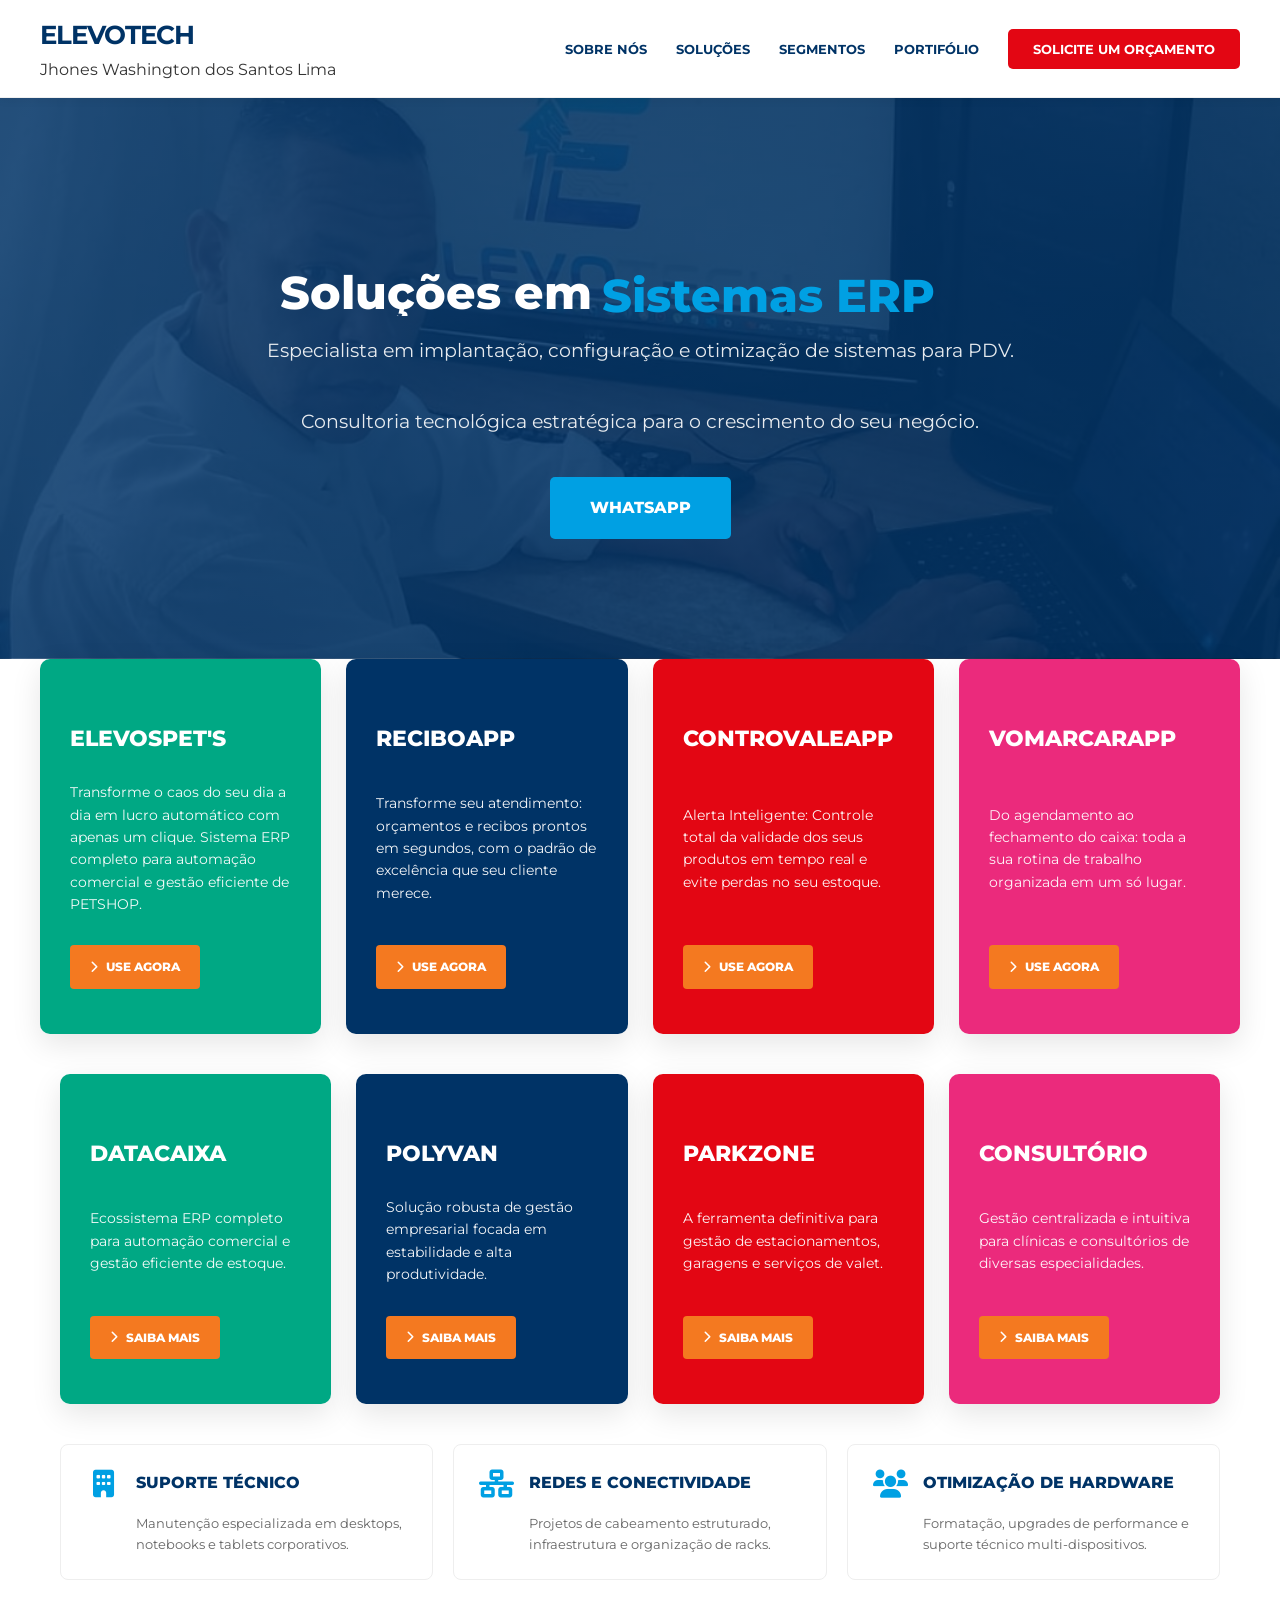
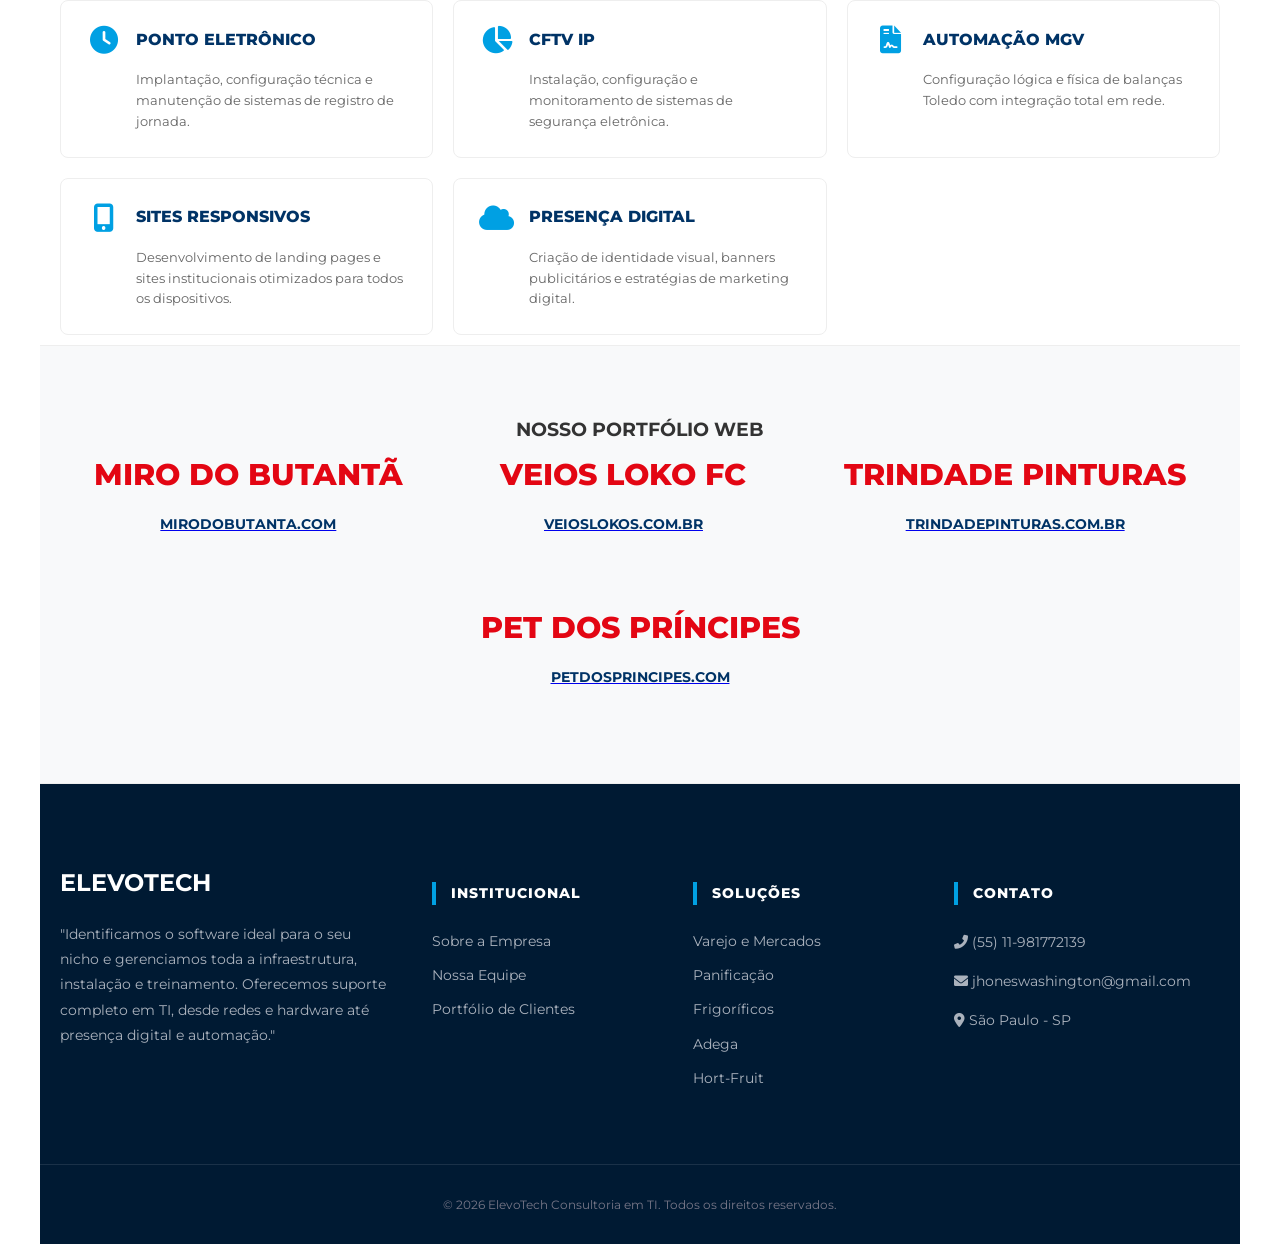
<file: index.html>
<!DOCTYPE html>
<html lang="pt-br">
<head>
    <meta charset="UTF-8">
    <meta name="viewport" content="width=device-width, initial-scale=1.0">
    <title>ElevoTech - Consultoria Especializada e Infraestrutura de TI</title>
    <link rel="icon" type="image/webp" href="./iconi.webp"> 

    <link rel="stylesheet" href="https://cdnjs.cloudflare.com/ajax/libs/font-awesome/6.0.0-beta3/css/all.min.css">
    
    <link rel="stylesheet" href="https://cdnjs.cloudflare.com/ajax/libs/font-awesome/6.0.0-beta3/css/all.min.css">
    <link href="https://fonts.googleapis.com/css2?family=Montserrat:wght@400;700;800&display=swap" rel="stylesheet">
    <style>
        :root {
            --azul-system: #003366;
            --azul-claro: #00a0e3;
            --vermelho-system: #e30613;
            --rosa-system: #eb2a7c;
            --verde-system: #00a884;
            --laranja-btn: #f47920;
            --cinza-fundo: #f8f9fa;
        }

        body { font-family: 'Montserrat', sans-serif; margin: 0; padding: 0; color: #333; line-height: 1.6; background-color: #fff; }
        .container { max-width: 1200px; margin: 0 auto; padding: 0 20px; }
        
        /* HEADER & NAV */
        header { background: #fff; padding: 15px 0; border-bottom: 1px solid #f0f0f0; position: sticky; top: 0; z-index: 1000; box-shadow: 0 2px 10px rgba(0,0,0,0.05); }
        .nav-bar { display: flex; justify-content: space-between; align-items: center; }
        .logo strong { color: var(--azul-system); font-size: 26px; letter-spacing: -1px; }
        .nav-links a { text-decoration: none; color: var(--azul-system); font-weight: 700; margin-left: 25px; font-size: 13px; text-transform: uppercase; transition: 0.3s; }
        .nav-links a:hover { color: var(--azul-claro); }
        .btn-proposta { background: var(--vermelho-system); color: #fff !important; padding: 12px 25px; border-radius: 5px; }
        .btn-proposta:hover { background: #b3050f; }

        /* HERO SECTION COM ANIMAÇÃO NO H1 */
        .hero { background: linear-gradient(rgba(0,51,102,0.85), rgba(0,51,102,0.85)), url('./foto.jpeg'); background-size: cover; background-position: center; color: #fff; padding: 120px 0; text-align: center; }
        
        .hero h1 { 
            font-size: 46px; 
            font-weight: 800; 
            margin-bottom: 20px; 
            display: flex;
            justify-content: center;
            align-items: center;
            flex-wrap: wrap;
            gap: 10px;
            height: 60px; /* Mantém a altura fixa para não empurrar o texto de baixo */
            overflow: hidden; /* Esconde as palavras que não estão na vez */
        }

        /* Container das palavras que trocam */
        .txt-rotate {
            display: inline-block;
            position: relative;
            color: var(--azul-claro);
            height: 55px;
            overflow: hidden;
        }

        .txt-rotate ul {
            list-style: none;
            padding: 0;
            margin: 0;
            animation: rotateText 10s infinite; /* Tempo total do ciclo */
        }

        .txt-rotate ul li {
            height: 60px;
            display: flex;
            align-items: center;
        }

        /* Animação que sobe os nomes */
        @keyframes rotateText {
            0%, 20% { transform: translateY(0); }        /* Sistemas ERP */
            25%, 45% { transform: translateY(-60px); }   /* Suporte Técnico */
            50%, 70% { transform: translateY(-120px); }  /* Websites */
            75%, 95% { transform: translateY(-180px); }  /* Infraestrutura */
            100% { transform: translateY(0); }           /* Volta ao início */
        }

        .hero p { font-size: 19px; max-width: 850px; margin: 0 auto 40px; opacity: 0.9; }
        .btn-blue { background: var(--azul-claro); color: #fff; padding: 18px 40px; border-radius: 5px; text-decoration: none; font-weight: 800; text-transform: uppercase; transition: 0.3s; display: inline-block; }
        .btn-blue:hover { background: #0088c2; transform: translateY(-2px); }

        /* SEÇÃO DE SOLUÇÕES (TAG VERDE) */
        .section-header-tag { margin: 80px 0 40px; }
        .header-tag { background-color: #00e5bc; color: #1a1a1a; font-weight: 800; padding: 12px 20px; border-radius: 4px; display: inline-block; font-size: 16px; text-transform: uppercase; }

        /* GRADE PRINCIPAL DE 4 CARDS COLORIDOS */
        .grid-main-cards { display: grid; grid-template-columns: repeat(auto-fit, minmax(260px, 1fr)); gap: 25px; margin-bottom: 40px; }
        .main-card { color: #fff; padding: 45px 30px; border-radius: 10px; transition: 0.4s; box-shadow: 0 10px 30px rgba(0,0,0,0.1); display: flex; flex-direction: column; justify-content: space-between; }
        .main-card:hover { transform: translateY(-10px); box-shadow: 0 20px 40px rgba(0,0,0,0.2); }
        .main-card h3 { font-size: 22px; font-weight: 800; margin-bottom: 15px; line-height: 1.2; }
        .main-card p { font-size: 14px; margin-bottom: 30px; opacity: 0.95; }
        
        .card-green { background-color: var(--verde-system); }
        .card-blue { background-color: var(--azul-system); }
        .card-red { background-color: var(--vermelho-system); }
        .card-pink { background-color: var(--rosa-system); }

        .btn-card { background-color: var(--laranja-btn); color: #fff; padding: 12px 20px; text-decoration: none; font-weight: 800; border-radius: 4px; font-size: 12px; text-transform: uppercase; display: inline-flex; align-items: center; align-self: flex-start; transition: 0.3s; }
        .btn-card i { margin-right: 8px; }
        .btn-card:hover { background-color: #d66516; }

        /* GRADE SECUNDÁRIA DE 12 ÍCONES */
        .grid-secondary-icons { display: grid; grid-template-columns: repeat(auto-fit, minmax(280px, 1fr)); gap: 20px; margin-bottom: 80px; }
        .icon-card { background: #fff; border: 1px solid #eee; padding: 25px; border-radius: 8px; transition: 0.3s; display: flex; flex-direction: column; }
        .icon-card:hover { border-color: var(--azul-claro); box-shadow: 0 5px 15px rgba(0,0,0,0.05); }
        .icon-card-header { display: flex; align-items: center; gap: 15px; margin-bottom: 10px; }
        .icon-card-header i { font-size: 28px; color: var(--azul-claro); width: 35px; text-align: center; }
        .icon-card h4 { font-size: 16px; color: var(--azul-system); margin: 0; font-weight: 800; line-height: 1.3; }
        .icon-card p { font-size: 13px; color: #666; margin: 5px 0 0 50px; }

        /* STATS SECTION */
        .stats { background: var(--cinza-fundo); padding: 80px 0; text-align: center; border-top: 1px solid #eee; border-bottom: 1px solid #eee; }
        .grid-stats { display: flex; justify-content: space-around; flex-wrap: wrap; gap: 30px; }
        .stat-item h2 { font-size: 48px; color: var(--vermelho-system); margin-bottom: 5px; font-weight: 800; }
        .stat-item p { font-weight: 700; color: var(--azul-system); text-transform: uppercase; font-size: 14px; }

        /* FOOTER */
        footer { background: #001a33; color: #fff; padding: 80px 0 30px; font-size: 14px; }
        .footer-grid { display: grid; grid-template-columns: 1.5fr 1fr 1fr 1.2fr; gap: 40px; }
        .footer-col h4 { border-left: 4px solid var(--azul-claro); padding-left: 15px; margin-bottom: 25px; text-transform: uppercase; font-weight: 800; letter-spacing: 1px; }
        .footer-col ul { list-style: none; padding: 0; }
        .footer-col ul li { margin-bottom: 12px; }
        .footer-col a { color: #aab2bd; text-decoration: none; transition: 0.3s; }
        .footer-col a:hover { color: #fff; padding-left: 5px; }
        .footer-col p { color: #aab2bd; line-height: 1.8; margin-bottom: 10px; }
        .copyright { text-align: center; margin-top: 60px; border-top: 1px solid rgba(255,255,255,0.1); padding-top: 30px; color: #778; font-size: 12px; }

        @media (max-width: 768px) {
            .nav-links { display: none; }
            .hero h1 { font-size: 18px; height: 30px; }
            .hero h1 .txt-rotate { height: 30px; }
            .hero h1 .txt-rotate ul li { height: 30px; }
            @keyframes rotateText {
                0%, 20% { transform: translateY(0); }
                25%, 45% { transform: translateY(-30px); }
                50%, 70% { transform: translateY(-60px); }
                75%, 95% { transform: translateY(-90px); }
                100%, 120% { transform: translateY(-120px); }
                100% { transform: translateY(0); }
            }
            .hero p { font-size: 12px; }
            .footer-grid { grid-template-columns: 1fr; }
        }
    </style>
</head>
<body>

<header>
    <div class="container nav-bar">
        <div class="logo">
            <strong>ELEVOTECH</strong>
            <p style="margin: 0 0 0 ;">Jhones Washington dos Santos Lima</p>
        </div>
        <nav class="nav-links">
            <a href="#sobreN">Sobre Nós</a>
            <a href="#soluçoes">Soluções</a>
            <a href="#Segmentos">Segmentos</a>
            <a href="#Portifólio">Portifólio</a>
            <a href="https://wa.me/11981772139?text=Olá,%20gostaria%20de%20um%20orçamento%20da%20ElevoTech" class="btn-proposta">Solicite um Orçamento</a>
        </nav>
    </div>
</header>

<section class="hero">
    <div class="container">
        <h1>
            Soluções em  
            <div class="txt-rotate">
                <ul>
                    <li>Sistemas ERP</li>
                    <li>Suporte Técnico</li>
                    <li>Web Design</li>
                    <li>Infra de Redes</li>
                    <li>Infra CFTV</li>
                </ul>
            </div>
        </h1>
        <p>Especialista em implantação, configuração e otimização de sistemas para PDV.</p>
        <p>Consultoria tecnológica estratégica para o crescimento do seu negócio.</p>
        <a href="https://wa.me/11981772139?text=Olá,%20gostaria%20de%20um%20orçamento%20da%20ElevoTech" class="btn-blue">WHATSAPP</a>
    </div>
</section>

<div id="Segmentos" class="container">

    

    <div class="grid-main-cards">
        <div class="main-card card-green">
            <h3>ELEVOSPET'S</h3>
            <p>Transforme o caos do seu dia a dia em lucro automático com apenas um clique. Sistema ERP completo para automação comercial e gestão eficiente de PETSHOP.</p>
            <a href="./Prospets.html" class="btn-card"><i class="fas fa-chevron-right"></i>USE AGORA</a>
        </div>

        <div class="main-card card-blue">
            <h3>RECIBOAPP</h3>
            <p>Transforme seu atendimento: orçamentos e recibos prontos em segundos, com o padrão de excelência que seu cliente merece.</p>
            <a href="./ReciboApp.html" class="btn-card"><i class="fas fa-chevron-right"></i>USE AGORA</a>
        </div>
        <div class="main-card card-red">
            <h3>CONTROVALEAPP</h3>
            <p>Alerta Inteligente: Controle total da validade dos seus produtos em tempo real e evite perdas no seu estoque.</p>
            <a href="./ControValiApp.html" class="btn-card"><i class="fas fa-chevron-right"></i>USE AGORA</a>
        </div>
      <div class="main-card card-pink">
            <h3>VOMARCARAPP</h3>
            <p>Do agendamento ao fechamento do caixa: toda a sua rotina de trabalho organizada em um só lugar.</p>
            <a href="./VoMarcarApp.html" class="btn-card"><i class="fas fa-chevron-right"></i>USE AGORA</a>
        </div>

    </div>

<div id="Segmentos" class="container">
    <div class="grid-main-cards">
        <div class="main-card card-green">
            <h3>DATACAIXA</h3>
            <p>Ecossistema ERP completo para automação comercial e gestão eficiente de estoque.</p>
            <a href="./DATACAIXA/index.html" class="btn-card"><i class="fas fa-chevron-right"></i>Saiba Mais</a>
        </div>

        <div class="main-card card-blue">
            <h3>POLYVAN</h3>
            <p>Solução robusta de gestão empresarial focada em estabilidade e alta produtividade.</p>
            <a href="./DATACAIXA/polyvan/index.html" class="btn-card"><i class="fas fa-chevron-right"></i>Saiba Mais</a>
        </div>
        <div class="main-card card-red">
            <h3>PARKZONE</h3>
            <p>A ferramenta definitiva para gestão de estacionamentos, garagens e serviços de valet.</p>
            <a href="./PARKZONE/index.html" class="btn-card"><i class="fas fa-chevron-right"></i>Saiba Mais</a>
        </div>
        <div class="main-card card-pink">
            <h3>CONSULTÓRIO</h3>
            <p>Gestão centralizada e intuitiva para clínicas e consultórios de diversas especialidades.</p>
            <a href="./DATACAIXA/CONSULTORIO/INDEX.HTML" class="btn-card"><i class="fas fa-chevron-right"></i>Saiba Mais</a>
        </div>
    </div>

    <div id="soluçoes" class="grid-secondary-icons">
        <div class="icon-card">
            <div class="icon-card-header"><i class="fas fa-building"></i><h4>SUPORTE TÉCNICO</h4></div>
            <p>Manutenção especializada em desktops, notebooks e tablets corporativos.</p>
        </div>
        <div class="icon-card">
            <div class="icon-card-header"><i class="fas fa-network-wired"></i><h4>REDES E CONECTIVIDADE</h4></div>
            <p>Projetos de cabeamento estruturado, infraestrutura e organização de racks.</p>
        </div>
        <div class="icon-card">
            <div class="icon-card-header"><i class="fas fa-users"></i><h4>OTIMIZAÇÃO DE HARDWARE</h4></div>
            <p>Formatação, upgrades de performance e suporte técnico multi-dispositivos.</p>
        </div>
        <div class="icon-card">
            <div class="icon-card-header"><i class="fas fa-clock"></i><h4>PONTO ELETRÔNICO</h4></div>
            <p>Implantação, configuração técnica e manutenção de sistemas de registro de jornada.</p>
        </div>
        <div class="icon-card">
            <div class="icon-card-header"><i class="fas fa-chart-pie"></i><h4>CFTV IP</h4></div>
            <p>Instalação, configuração e monitoramento de sistemas de segurança eletrônica.</p>
        </div>
        <div class="icon-card">
            <div class="icon-card-header"><i class="fas fa-file-contract"></i><h4>AUTOMAÇÃO MGV</h4></div>
            <p>Configuração lógica e física de balanças Toledo com integração total em rede.</p>
        </div>
        <div class="icon-card">
            <div class="icon-card-header"><i class="fas fa-mobile-alt"></i><h4>SITES RESPONSIVOS</h4></div>
            <p>Desenvolvimento de landing pages e sites institucionais otimizados para todos os dispositivos.</p>
        </div>
        <div class="icon-card">
            <div class="icon-card-header"><i class="fas fa-cloud"></i><h4>PRESENÇA DIGITAL</h4></div>
            <p>Criação de identidade visual, banners publicitários e estratégias de marketing digital.</p>
        </div>
    </div>
</div>

<h3 id="Portifólio" style="margin-bottom: -100px; text-align: center;">NOSSO PORTFÓLIO WEB</h3>
<section class="stats" >
    <div class="container">
        <div class="grid-stats">
            <div class="stat-item" >
                <h2 style="font-size: 30px;">MIRO DO BUTANTÃ</h2>
             <a href="http://mirodobutanta.com"><p>mirodobutanta.com</p></a>
            </div>
            <div class="stat-item">
                <h2 style="font-size: 30px;">VEIOS LOKO FC</h2>
              <a href="http://veioslokos.com.br"><p>veioslokos.com.br</p></a>
            </div>
            <div class="stat-item">
                <h2 style="font-size: 30px;">TRINDADE PINTURAS</h2>
              <a href="#"> <p>trindadepinturas.com.br</p></a> 
            </div>
            <div class="stat-item">
                <h2 style="font-size: 30px;">PET DOS PRÍNCIPES</h2>
           <a href="#"><p>petdosprincipes.com</p> </a>
            </div>
        </div>
    </div>
</section>

<footer>
    <div class="container footer-grid">
        <div id="sobreN" class="footer-col">
            <strong style="font-size: 24px; color: #fff; display: block; margin-bottom: 20px;">ELEVOTECH</strong>
            <p>"Identificamos o software ideal para o seu nicho e gerenciamos toda a infraestrutura, instalação 
                e treinamento. Oferecemos suporte completo em TI, desde redes e hardware até presença digital e automação."</p>
        </div>
        <div class="footer-col">
            <h4>Institucional</h4>
            <ul>
                <li><a href="#">Sobre a Empresa</a></li>
                <li><a href="#">Nossa Equipe</a></li>
                <li><a href="#">Portfólio de Clientes</a></li>
            </ul>
        </div>
        <div class="footer-col">
            <h4>Soluções</h4>
            <ul>
                <li><a href="#">Varejo e Mercados</a></li>
                <li><a href="#">Panificação</a></li>
                <li><a href="#">Frigoríficos</a></li>
                <li><a href="#">Adega</a></li>
                <li><a href="#">Hort-Fruit</a></li>
            </ul>        </div>
        <div class="footer-col">
            <h4>Contato</h4>
            <p><i class="fas fa-phone-alt"></i> (55) 11-981772139</p>
            <p><i class="fas fa-envelope"></i> jhoneswashington@gmail.com</p>
            <p><i class="fas fa-map-marker-alt"></i> São Paulo - SP</p>
        </div>
    </div>
    <div class="copyright">
        © 2026 ElevoTech Consultoria em TI. Todos os direitos reservados.
    </div>
</footer>

</body>
</html>
</file>
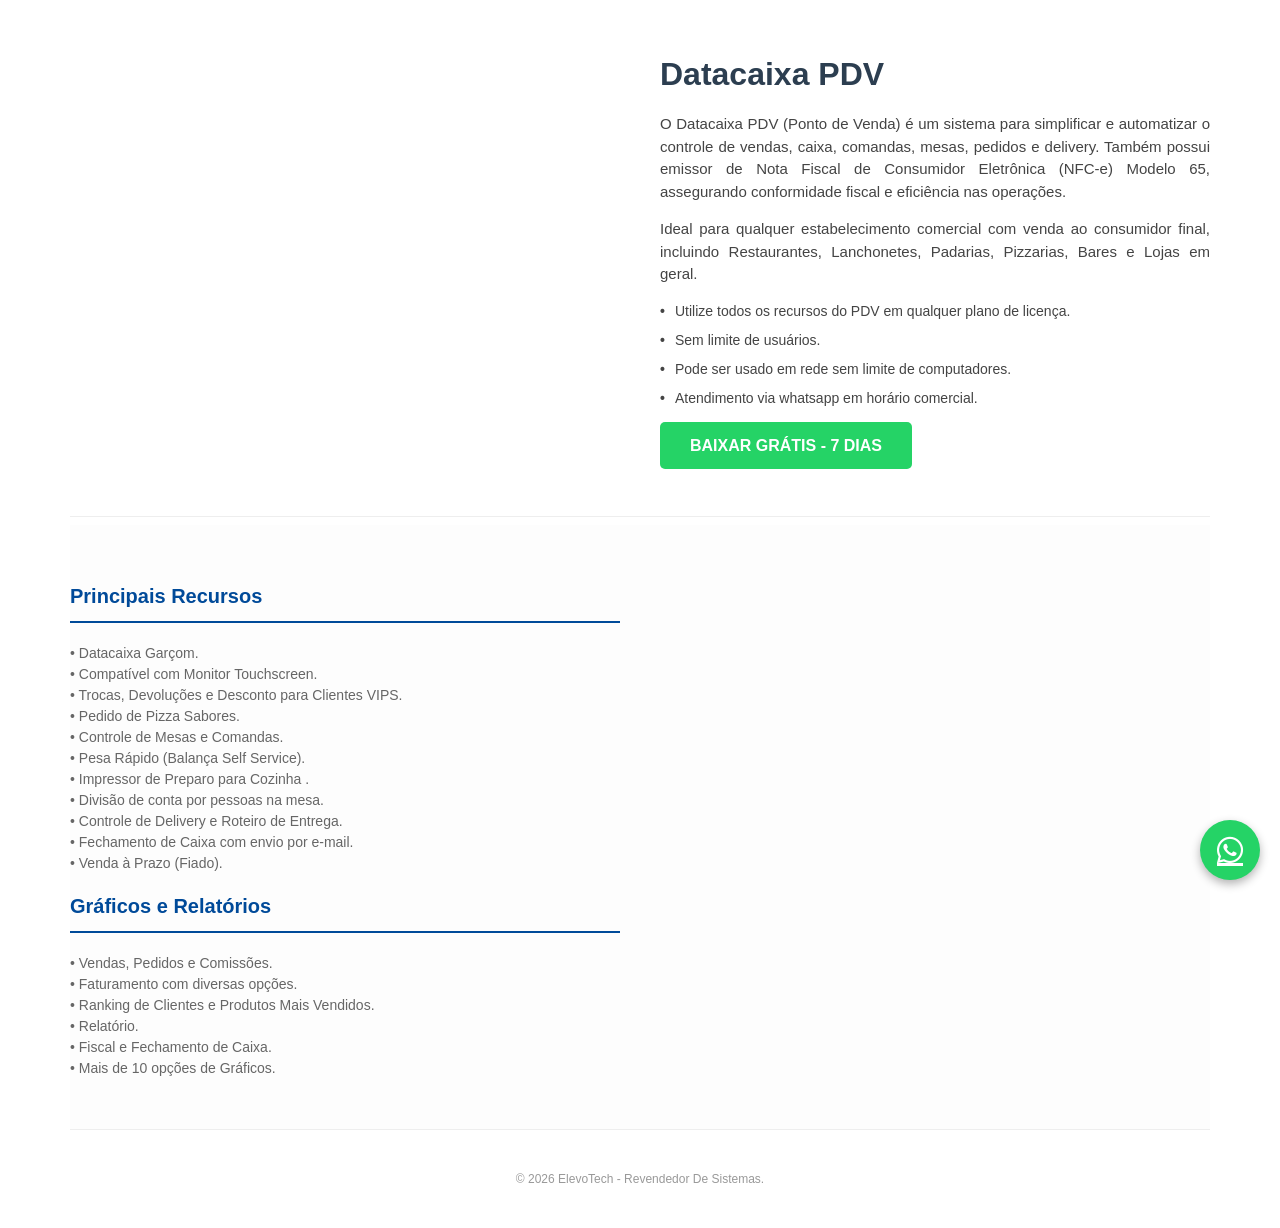
<file: DATACAIXA/index.html>
<!DOCTYPE html>
<html lang="pt-br">
<head>
    <meta charset="UTF-8">
    <meta name="viewport" content="width=device-width, initial-scale=1.0">
    <title>Datacaixa PDV - Sistema de Frente de Caixa e Gestão</title>
    <link rel="stylesheet" href="https://cdnjs.cloudflare.com/ajax/libs/font-awesome/6.0.0-beta3/css/all.min.css">
    <style>
        body { font-family: 'Open Sans', Arial, sans-serif; margin: 0; padding: 0; color: #444; line-height: 1.5; background: #fff; }
        .container { max-width: 1140px; margin: 0 auto; padding: 0 15px; }
        
        /* HEADER */
        header { border-bottom: 1px solid #eee; padding: 15px 0; }
        .nav-bar { display: flex; justify-content: space-between; align-items: center; }
        .logo img { height: 40px; }
        .menu a { text-decoration: none; color: #333; font-weight: 600; margin-left: 20px; font-size: 14px; }

        /* SEÇÃO HERO (IGUAL A SUA FOTO) */
        .hero { display: flex; padding: 50px 0; gap: 40px; align-items: flex-start; }
        .hero-left { flex: 1; }
        .hero-left img { width: 100%; max-width: 550px; }
        .hero-right { flex: 1; }
        .hero-right h1 { font-size: 32px; color: #2c3e50; margin: 0 0 15px; }
        .hero-right p { font-size: 15px; text-align: justify; margin-bottom: 15px; }
        .bullet-list { list-style: none; padding: 0; margin: 0; }
        .bullet-list li { font-size: 14px; margin-bottom: 8px; position: relative; padding-left: 15px; }
        .bullet-list li::before { content: "•"; position: absolute; left: 0; font-weight: bold; }

        /* SEÇÕES DE DESCRIÇÃO TÉCNICA */
        .detalhes { padding: 40px 0; background: #fdfdfd; }
        .grid-tecnico { display: grid; grid-template-columns: 1fr 1fr; gap: 40px; }
        .col-tecnica h2 { font-size: 20px; color: #004a99; border-bottom: 2px solid #004a99; padding-bottom: 10px; margin-bottom: 20px; }
        .col-tecnica h3 { font-size: 16px; margin: 15px 0 5px; color: #333; }
        .col-tecnica p { font-size: 14px; margin: 0 0 10px; color: #666; }

        /* BOTÃO WHATSAPP */
        .wpp-link { position: fixed; bottom: 20px; right: 20px; background: #25d366; color: white; width: 60px; height: 60px; border-radius: 50%; display: flex; justify-content: center; align-items: center; font-size: 30px; box-shadow: 0 4px 10px rgba(0,0,0,0.3); z-index: 1000; }

        @media (max-width: 900px) {
            .hero, .grid-tecnico { flex-direction: column; grid-template-columns: 1fr; }
        }
    </style>
</head>
<body>



<main class="container">
    <section class="hero">
        <div class="hero-left">
            <iframe src="https://www.youtube.com/embed/ScwghXg5knQ" frameborder="0" allowfullscreen style="width: 100%; height:400px;"></iframe>
        </div>
        <div class="hero-right">
            <h1>Datacaixa PDV</h1>
            <p>O Datacaixa PDV (Ponto de Venda) é um sistema para simplificar e automatizar o controle de vendas, caixa, comandas, mesas, pedidos e delivery. Também possui emissor de Nota Fiscal de Consumidor Eletrônica (NFC-e) Modelo 65, assegurando conformidade fiscal e eficiência nas operações.</p>
            <p>Ideal para qualquer estabelecimento comercial com venda ao consumidor final, incluindo Restaurantes, Lanchonetes, Padarias, Pizzarias, Bares e Lojas em geral.</p>
            <ul class="bullet-list">
                
                <li>Utilize todos os recursos do PDV em qualquer plano de licença.</li>
                <li>Sem limite de usuários.</li>
                <li>Pode ser usado em rede sem limite de computadores.</li>
                <li>Atendimento via whatsapp em horário comercial.</li>
            
            </ul>
            <div style="margin-top: 25px;">
                <a href="#" style="background: #25d366; color: white; padding: 15px 30px; text-decoration: none; font-weight: bold; border-radius: 5px;">BAIXAR GRÁTIS - 7 DIAS</a>
            </div>
        </div>
    </section>

    <hr style="border: 0; border-top: 1px solid #eee;">

    <section class="detalhes">
        <div class="grid-tecnico">
            
            

            <div class="col-tecnica">
                <h2>Principais Recursos</h2>
                <p>
                    • Datacaixa Garçom.<br>
                    • Compatível com Monitor Touchscreen.<br>
                    • Trocas, Devoluções e Desconto para Clientes VIPS.<br>
                    • Pedido de Pizza Sabores.<br>
                    • Controle de Mesas e Comandas.<br>
                    • Pesa Rápido (Balança Self Service).<br>
                    • Impressor de Preparo para Cozinha .<br>
                    • Divisão de conta por pessoas na mesa.<br>
                    • Controle de Delivery e Roteiro de Entrega.<br>
                    • Fechamento de Caixa com envio por e-mail.<br>
                    • Venda à Prazo (Fiado).
                </p>

                <h2>Gráficos e Relatórios</h2>
                <p>• Vendas, Pedidos e Comissões.<br>
                    • Faturamento com diversas opções.<br>
                    • Ranking de Clientes e Produtos Mais Vendidos.<br>
                    • Relatório.<br>
                    • Fiscal e Fechamento de Caixa.<br>
                    • Mais de 10 opções de Gráficos.</p>

                
            </div>
        </div>
    </section>
</main>

<footer>
    <div class="container" style="padding: 40px 0; text-align: center; border-top: 1px solid #eee; font-size: 12px; color: #999;">
        © 2026 ElevoTech - Revendedor De Sistemas.
    </div>
</footer>

<a href="https://wa.me/5511981772139" class="wpp-link" target="_blank">
    <i class="fab fa-whatsapp"></i>
</a>

</body>
</html>
</file>
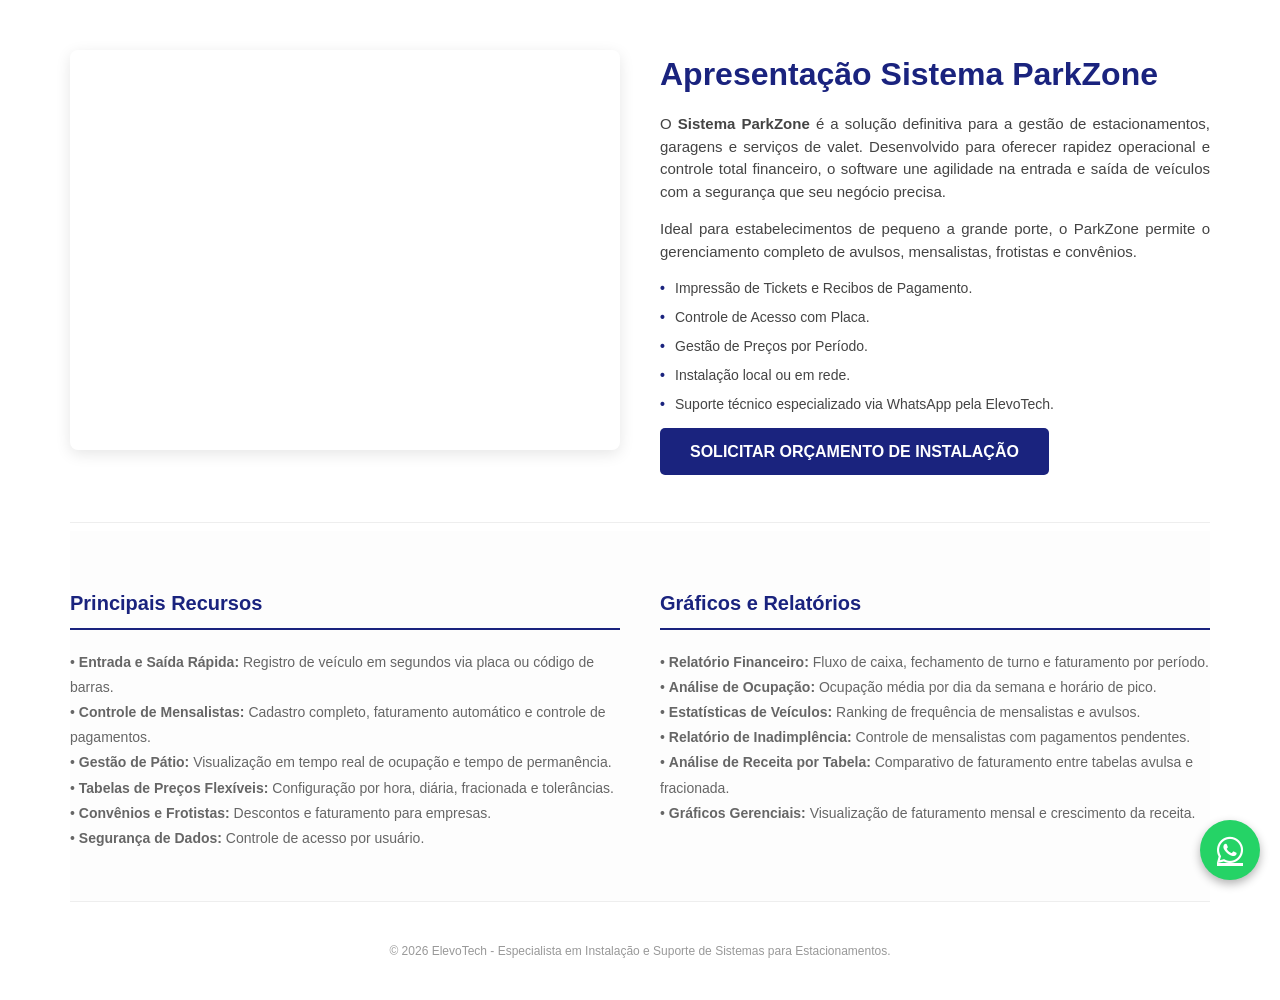
<file: PARKZONE/index.html>
<!DOCTYPE html>
<html lang="pt-br">
<head>
    <meta charset="UTF-8">
    <meta name="viewport" content="width=device-width, initial-scale=1.0">
    <title>ParkZone - Sistema Integrado para Estacionamentos e Valets</title>
    <link rel="stylesheet" href="https://cdnjs.cloudflare.com/ajax/libs/font-awesome/6.0.0-beta3/css/all.min.css">
    <style>
        body { font-family: 'Open Sans', Arial, sans-serif; margin: 0; padding: 0; color: #444; line-height: 1.5; background: #fff; }
        .container { max-width: 1140px; margin: 0 auto; padding: 0 15px; }
        
        header { border-bottom: 1px solid #eee; padding: 15px 0; }
        .nav-bar { display: flex; justify-content: space-between; align-items: center; }
        .logo img { height: 40px; }
        .menu a { text-decoration: none; color: #333; font-weight: 600; margin-left: 20px; font-size: 14px; }

        .hero { display: flex; padding: 50px 0; gap: 40px; align-items: flex-start; }
        .hero-left { flex: 1; }
        .hero-right { flex: 1; }
        .hero-right h1 { font-size: 32px; color: #1a237e; margin: 0 0 15px; }
        .hero-right p { font-size: 15px; text-align: justify; margin-bottom: 15px; }
        .bullet-list { list-style: none; padding: 0; margin: 0; }
        .bullet-list li { font-size: 14px; margin-bottom: 8px; position: relative; padding-left: 15px; }
        .bullet-list li::before { content: "•"; position: absolute; left: 0; font-weight: bold; color: #1a237e; }

        .detalhes { padding: 40px 0; background: #fdfdfd; }
        .grid-tecnico { display: grid; grid-template-columns: 1fr 1fr; gap: 40px; }
        .col-tecnica h2 { font-size: 20px; color: #1a237e; border-bottom: 2px solid #1a237e; padding-bottom: 10px; margin-bottom: 20px; }
        .col-tecnica p { font-size: 14px; margin: 0 0 10px; color: #666; line-height: 1.8; }

        .wpp-link { position: fixed; bottom: 20px; right: 20px; background: #25d366; color: white; width: 60px; height: 60px; border-radius: 50%; display: flex; justify-content: center; align-items: center; font-size: 30px; box-shadow: 0 4px 10px rgba(0,0,0,0.3); z-index: 1000; }

        @media (max-width: 900px) {
            .hero, .grid-tecnico { flex-direction: column; grid-template-columns: 1fr; }
        }
    </style>
</head>
<body>

<main class="container">
    <section class="hero">
        <div class="hero-left">
            <iframe src="https://www.youtube.com/embed/WTyWB4xzaPY" frameborder="0" allowfullscreen style="width: 100%; height:400px; border-radius: 8px; box-shadow: 0 4px 15px rgba(0,0,0,0.1);"></iframe>
        </div>
        <div class="hero-right">
            <h1>Apresentação Sistema ParkZone</h1>
            <p>O <strong>Sistema ParkZone</strong> é a solução definitiva para a gestão de estacionamentos, garagens e serviços de valet. Desenvolvido para oferecer rapidez operacional e controle total financeiro, o software une agilidade na entrada e saída de veículos com a segurança que seu negócio precisa.</p>
            <p>Ideal para estabelecimentos de pequeno a grande porte, o ParkZone permite o gerenciamento completo de avulsos, mensalistas, frotistas e convênios.</p>
            <ul class="bullet-list">
                <li>Impressão de Tickets e Recibos de Pagamento.</li>
                <li>Controle de Acesso com Placa.</li>
                <li>Gestão de Preços por Período.</li>
                <li>Instalação local ou em rede.</li>
                <li>Suporte técnico especializado via WhatsApp pela ElevoTech.</li>
            </ul>
            <div style="margin-top: 25px;">
                <a href="#" style="background: #1a237e; color: white; padding: 15px 30px; text-decoration: none; font-weight: bold; border-radius: 5px;">SOLICITAR ORÇAMENTO DE INSTALAÇÃO</a>
            </div>
        </div>
    </section>

    <hr style="border: 0; border-top: 1px solid #eee;">

    <section class="detalhes">
        <div class="grid-tecnico">
            <div class="col-tecnica">
                <h2>Principais Recursos</h2>
                <p>
                    • <strong>Entrada e Saída Rápida:</strong> Registro de veículo em segundos via placa ou código de barras.<br>
                    • <strong>Controle de Mensalistas:</strong> Cadastro completo, faturamento automático e controle de pagamentos.<br>
                    • <strong>Gestão de Pátio:</strong> Visualização em tempo real de ocupação e tempo de permanência.<br>
                    • <strong>Tabelas de Preços Flexíveis:</strong> Configuração por hora, diária, fracionada e tolerâncias.<br>
                    • <strong>Convênios e Frotistas:</strong> Descontos e faturamento para empresas.<br>
                    • <strong>Segurança de Dados:</strong> Controle de acesso por usuário.<br>
                    
                </p>
            </div>

            <div class="col-tecnica">
                <h2>Gráficos e Relatórios</h2>
                <p>
                    • <strong>Relatório Financeiro:</strong> Fluxo de caixa, fechamento de turno e faturamento por período.<br>
                    • <strong>Análise de Ocupação:</strong> Ocupação média por dia da semana e horário de pico.<br>
                    • <strong>Estatísticas de Veículos:</strong> Ranking de frequência de mensalistas e avulsos.<br>
                    • <strong>Relatório de Inadimplência:</strong> Controle de mensalistas com pagamentos pendentes.<br>
                    • <strong>Análise de Receita por Tabela:</strong> Comparativo de faturamento entre tabelas avulsa e fracionada.<br>
                    • <strong>Gráficos Gerenciais:</strong> Visualização de faturamento mensal e crescimento da receita.
                </p>
            </div>
        </div>
    </section>
</main>

<footer>
    <div class="container" style="padding: 40px 0; text-align: center; border-top: 1px solid #eee; font-size: 12px; color: #999;">
        © 2026 ElevoTech - Especialista em Instalação e Suporte de Sistemas para Estacionamentos.
    </div>
</footer>

<a href="https://wa.me/5511981772139" class="wpp-link" target="_blank">
    <i class="fab fa-whatsapp"></i>
</a>

</body>
</html>
</file>
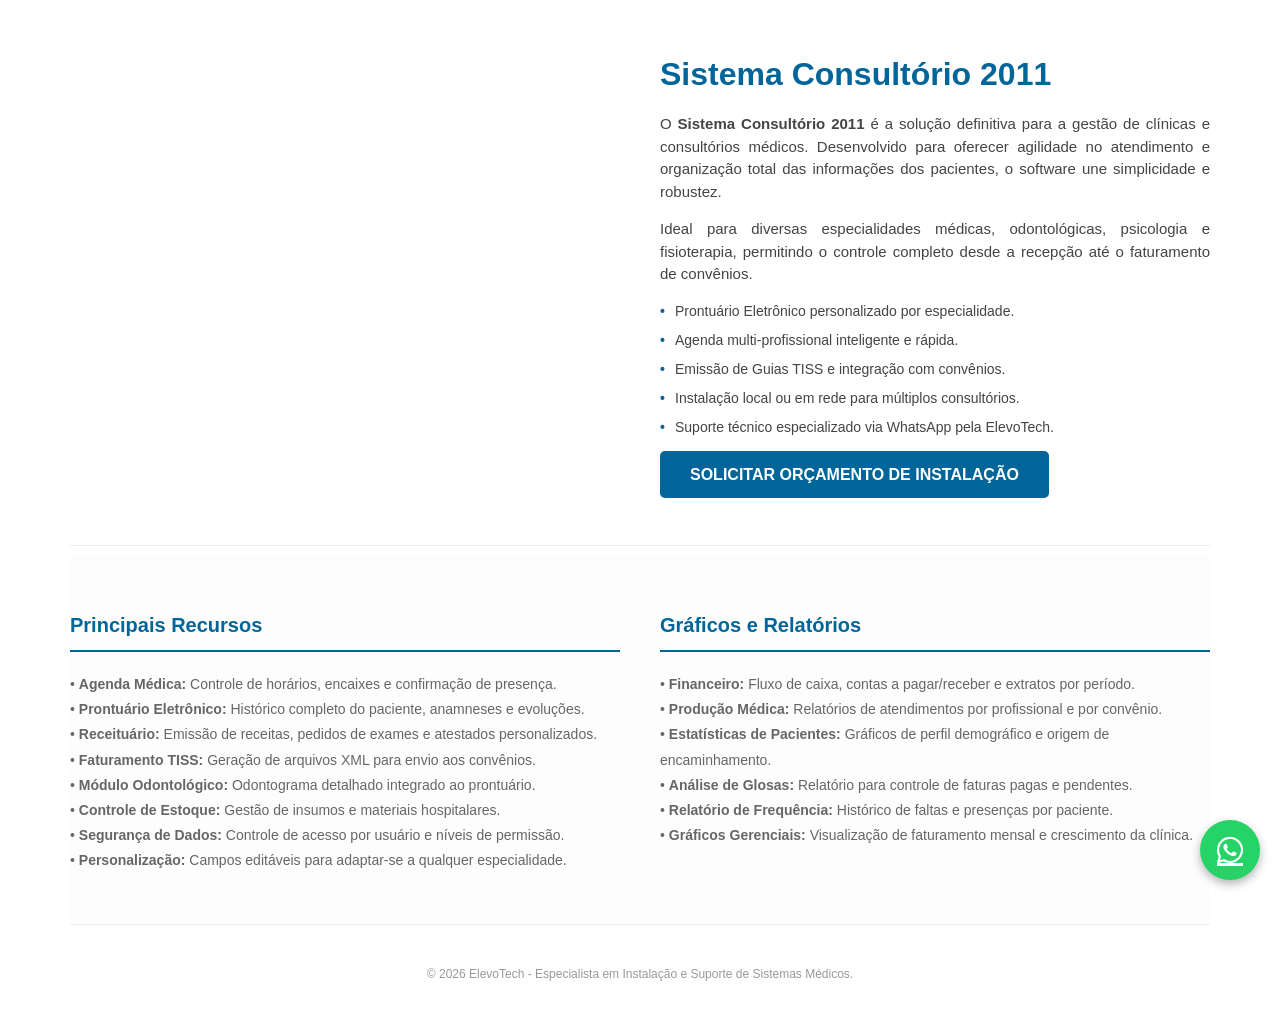
<file: DATACAIXA/CONSULTORIO/INDEX.HTML>
<!DOCTYPE html>
<html lang="pt-br">
<head>
    <meta charset="UTF-8">
    <meta name="viewport" content="width=device-width, initial-scale=1.0">
    <title>Sistema Consultório 2011 - Gestão Clínica e Médica</title>
    <link rel="stylesheet" href="https://cdnjs.cloudflare.com/ajax/libs/font-awesome/6.0.0-beta3/css/all.min.css">
    <style>
        body { font-family: 'Open Sans', Arial, sans-serif; margin: 0; padding: 0; color: #444; line-height: 1.5; background: #fff; }
        .container { max-width: 1140px; margin: 0 auto; padding: 0 15px; }
        
        header { border-bottom: 1px solid #eee; padding: 15px 0; }
        .nav-bar { display: flex; justify-content: space-between; align-items: center; }
        .logo img { height: 40px; }
        .menu a { text-decoration: none; color: #333; font-weight: 600; margin-left: 20px; font-size: 14px; }

        .hero { display: flex; padding: 50px 0; gap: 40px; align-items: flex-start; }
        .hero-left { flex: 1; }
        .hero-right { flex: 1; }
        .hero-right h1 { font-size: 32px; color: #006699; margin: 0 0 15px; }
        .hero-right p { font-size: 15px; text-align: justify; margin-bottom: 15px; }
        .bullet-list { list-style: none; padding: 0; margin: 0; }
        .bullet-list li { font-size: 14px; margin-bottom: 8px; position: relative; padding-left: 15px; }
        .bullet-list li::before { content: "•"; position: absolute; left: 0; font-weight: bold; color: #006699; }

        .detalhes { padding: 40px 0; background: #fdfdfd; }
        .grid-tecnico { display: grid; grid-template-columns: 1fr 1fr; gap: 40px; }
        .col-tecnica h2 { font-size: 20px; color: #006699; border-bottom: 2px solid #006699; padding-bottom: 10px; margin-bottom: 20px; }
        .col-tecnica p { font-size: 14px; margin: 0 0 10px; color: #666; line-height: 1.8; }

        .wpp-link { position: fixed; bottom: 20px; right: 20px; background: #25d366; color: white; width: 60px; height: 60px; border-radius: 50%; display: flex; justify-content: center; align-items: center; font-size: 30px; box-shadow: 0 4px 10px rgba(0,0,0,0.3); z-index: 1000; }

        @media (max-width: 900px) {
            .hero, .grid-tecnico { flex-direction: column; grid-template-columns: 1fr; }
        }
    </style>
</head>
<body>

<main class="container">
    <section class="hero">
        <div class="hero-left">
            <iframe src="https://www.youtube.com/embed/U4zQUEH_r2o" frameborder="0" allowfullscreen style="width: 100%; height: 400PX;"></iframe>
        </div>
        <div class="hero-right">
            <h1>Sistema Consultório 2011</h1>
            <p>O <strong>Sistema Consultório 2011</strong> é a solução definitiva para a gestão de clínicas e consultórios médicos. Desenvolvido para oferecer agilidade no atendimento e organização total das informações dos pacientes, o software une simplicidade e robustez.</p>
            <p>Ideal para diversas especialidades médicas, odontológicas, psicologia e fisioterapia, permitindo o controle completo desde a recepção até o faturamento de convênios.</p>
            <ul class="bullet-list">
                <li>Prontuário Eletrônico personalizado por especialidade.</li>
                <li>Agenda multi-profissional inteligente e rápida.</li>
                <li>Emissão de Guias TISS e integração com convênios.</li>
                <li>Instalação local ou em rede para múltiplos consultórios.</li>
                <li>Suporte técnico especializado via WhatsApp pela ElevoTech.</li>
            </ul>
            <div style="margin-top: 25px;">
                <a href="#" style="background: #006699; color: white; padding: 15px 30px; text-decoration: none; font-weight: bold; border-radius: 5px;">SOLICITAR ORÇAMENTO DE INSTALAÇÃO</a>
            </div>
        </div>
    </section>

    <hr style="border: 0; border-top: 1px solid #eee;">

    <section class="detalhes">
        <div class="grid-tecnico">
            <div class="col-tecnica">
                <h2>Principais Recursos</h2>
                <p>
                    • <strong>Agenda Médica:</strong> Controle de horários, encaixes e confirmação de presença.<br>
                    • <strong>Prontuário Eletrônico:</strong> Histórico completo do paciente, anamneses e evoluções.<br>
                    • <strong>Receituário:</strong> Emissão de receitas, pedidos de exames e atestados personalizados.<br>
                    • <strong>Faturamento TISS:</strong> Geração de arquivos XML para envio aos convênios.<br>
                    • <strong>Módulo Odontológico:</strong> Odontograma detalhado integrado ao prontuário.<br>
                    • <strong>Controle de Estoque:</strong> Gestão de insumos e materiais hospitalares.<br>
                    • <strong>Segurança de Dados:</strong> Controle de acesso por usuário e níveis de permissão.<br>
                    • <strong>Personalização:</strong> Campos editáveis para adaptar-se a qualquer especialidade.
                </p>
            </div>

            <div class="col-tecnica">
                <h2>Gráficos e Relatórios</h2>
                <p>
                    • <strong>Financeiro:</strong> Fluxo de caixa, contas a pagar/receber e extratos por período.<br>
                    • <strong>Produção Médica:</strong> Relatórios de atendimentos por profissional e por convênio.<br>
                    • <strong>Estatísticas de Pacientes:</strong> Gráficos de perfil demográfico e origem de encaminhamento.<br>
                    • <strong>Análise de Glosas:</strong> Relatório para controle de faturas pagas e pendentes.<br>
                    • <strong>Relatório de Frequência:</strong> Histórico de faltas e presenças por paciente.<br>
                    • <strong>Gráficos Gerenciais:</strong> Visualização de faturamento mensal e crescimento da clínica.
                </p>
            </div>
        </div>
    </section>
</main>

<footer>
    <div class="container" style="padding: 40px 0; text-align: center; border-top: 1px solid #eee; font-size: 12px; color: #999;">
        © 2026 ElevoTech - Especialista em Instalação e Suporte de Sistemas Médicos.
    </div>
</footer>

<a href="https://wa.me/5511981772139" class="wpp-link" target="_blank">
    <i class="fab fa-whatsapp"></i>
</a>

</body>
</html>
</file>
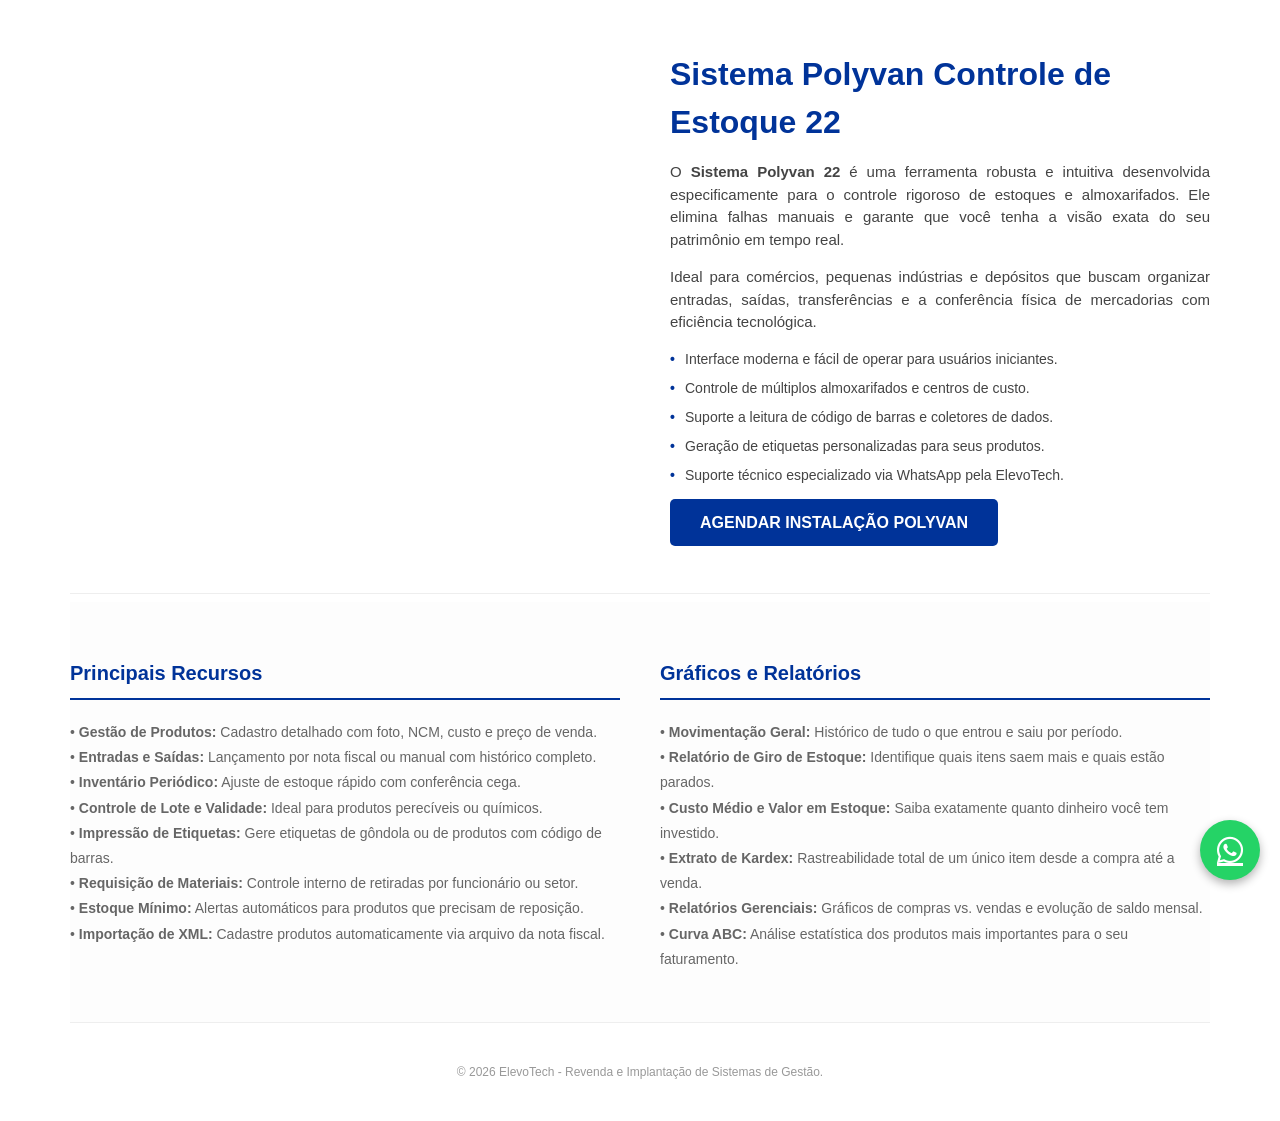
<file: DATACAIXA/polyvan/index.html>
<!DOCTYPE html>
<html lang="pt-br">
<head>
    <meta charset="UTF-8">
    <meta name="viewport" content="width=device-width, initial-scale=1.0">
    <title>Polyvan Controle de Estoque 22 - Gestão de Inventário Profissional</title>
    <link rel="stylesheet" href="https://cdnjs.cloudflare.com/ajax/libs/font-awesome/6.0.0-beta3/css/all.min.css">
    <style>
        body { font-family: 'Open Sans', Arial, sans-serif; margin: 0; padding: 0; color: #444; line-height: 1.5; background: #fff; }
        .container { max-width: 1140px; margin: 0 auto; padding: 0 15px; }
        
        header { border-bottom: 1px solid #eee; padding: 15px 0; }
        .nav-bar { display: flex; justify-content: space-between; align-items: center; }
        .logo img { height: 40px; }
        .menu a { text-decoration: none; color: #333; font-weight: 600; margin-left: 20px; font-size: 14px; }

        .hero { display: flex; padding: 50px 0; gap: 40px; align-items: flex-start; }
        .hero-left { flex: 1; }
        .hero-right { flex: 1; }
        .hero-right h1 { font-size: 32px; color: #003399; margin: 0 0 15px; }
        .hero-right p { font-size: 15px; text-align: justify; margin-bottom: 15px; }
        .bullet-list { list-style: none; padding: 0; margin: 0; }
        .bullet-list li { font-size: 14px; margin-bottom: 8px; position: relative; padding-left: 15px; }
        .bullet-list li::before { content: "•"; position: absolute; left: 0; font-weight: bold; color: #003399; }

        .detalhes { padding: 40px 0; background: #fdfdfd; }
        .grid-tecnico { display: grid; grid-template-columns: 1fr 1fr; gap: 40px; }
        .col-tecnica h2 { font-size: 20px; color: #003399; border-bottom: 2px solid #003399; padding-bottom: 10px; margin-bottom: 20px; }
        .col-tecnica p { font-size: 14px; margin: 0 0 10px; color: #666; line-height: 1.8; }

        .wpp-link { position: fixed; bottom: 20px; right: 20px; background: #25d366; color: white; width: 60px; height: 60px; border-radius: 50%; display: flex; justify-content: center; align-items: center; font-size: 30px; box-shadow: 0 4px 10px rgba(0,0,0,0.3); z-index: 1000; }

        @media (max-width: 900px) {
            .hero, .grid-tecnico { flex-direction: column; grid-template-columns: 1fr; }
        }
    </style>
</head>
<body>

<main class="container">
    <section class="hero">
        <div class="hero-left">
            <iframe width="560" height="315" src="https://www.youtube.com/embed/YoruxwXuXlI?si=Egb1eLrxneZ6QltG" title="YouTube video player" frameborder="0" allow="accelerometer; autoplay; clipboard-write; encrypted-media; gyroscope; picture-in-picture; web-share" referrerpolicy="strict-origin-when-cross-origin" allowfullscreen></iframe>
        </div>
        <div class="hero-right">
            <h1>Sistema Polyvan Controle de Estoque 22</h1>
            <p>O <strong>Sistema Polyvan 22</strong> é uma ferramenta robusta e intuitiva desenvolvida especificamente para o controle rigoroso de estoques e almoxarifados. Ele elimina falhas manuais e garante que você tenha a visão exata do seu patrimônio em tempo real.</p>
            <p>Ideal para comércios, pequenas indústrias e depósitos que buscam organizar entradas, saídas, transferências e a conferência física de mercadorias com eficiência tecnológica.</p>
            <ul class="bullet-list">
                <li>Interface moderna e fácil de operar para usuários iniciantes.</li>
                <li>Controle de múltiplos almoxarifados e centros de custo.</li>
                <li>Suporte a leitura de código de barras e coletores de dados.</li>
                <li>Geração de etiquetas personalizadas para seus produtos.</li>
                <li>Suporte técnico especializado via WhatsApp pela ElevoTech.</li>
            </ul>
            <div style="margin-top: 25px;">
                <a href="#" style="background: #003399; color: white; padding: 15px 30px; text-decoration: none; font-weight: bold; border-radius: 5px;">AGENDAR INSTALAÇÃO POLYVAN</a>
            </div>
        </div>
    </section>

    <hr style="border: 0; border-top: 1px solid #eee;">

    <section class="detalhes">
        <div class="grid-tecnico">
            <div class="col-tecnica">
                <h2>Principais Recursos</h2>
                <p>
                    • <strong>Gestão de Produtos:</strong> Cadastro detalhado com foto, NCM, custo e preço de venda.<br>
                    • <strong>Entradas e Saídas:</strong> Lançamento por nota fiscal ou manual com histórico completo.<br>
                    • <strong>Inventário Periódico:</strong> Ajuste de estoque rápido com conferência cega.<br>
                    • <strong>Controle de Lote e Validade:</strong> Ideal para produtos perecíveis ou químicos.<br>
                    • <strong>Impressão de Etiquetas:</strong> Gere etiquetas de gôndola ou de produtos com código de barras.<br>
                    • <strong>Requisição de Materiais:</strong> Controle interno de retiradas por funcionário ou setor.<br>
                    • <strong>Estoque Mínimo:</strong> Alertas automáticos para produtos que precisam de reposição.<br>
                    • <strong>Importação de XML:</strong> Cadastre produtos automaticamente via arquivo da nota fiscal.
                </p>
            </div>

            <div class="col-tecnica">
                <h2>Gráficos e Relatórios</h2>
                <p>
                    • <strong>Movimentação Geral:</strong> Histórico de tudo o que entrou e saiu por período.<br>
                    • <strong>Relatório de Giro de Estoque:</strong> Identifique quais itens saem mais e quais estão parados.<br>
                    • <strong>Custo Médio e Valor em Estoque:</strong> Saiba exatamente quanto dinheiro você tem investido.<br>
                    • <strong>Extrato de Kardex:</strong> Rastreabilidade total de um único item desde a compra até a venda.<br>
                    • <strong>Relatórios Gerenciais:</strong> Gráficos de compras vs. vendas e evolução de saldo mensal.<br>
                    • <strong>Curva ABC:</strong> Análise estatística dos produtos mais importantes para o seu faturamento.
                </p>
            </div>
        </div>
    </section>
</main>

<footer>
    <div class="container" style="padding: 40px 0; text-align: center; border-top: 1px solid #eee; font-size: 12px; color: #999;">
        © 2026 ElevoTech - Revenda e Implantação de Sistemas de Gestão.
    </div>
</footer>

<a href="https://wa.me/5511981772139" class="wpp-link" target="_blank">
    <i class="fab fa-whatsapp"></i>
</a>

</body>
</html>
</file>
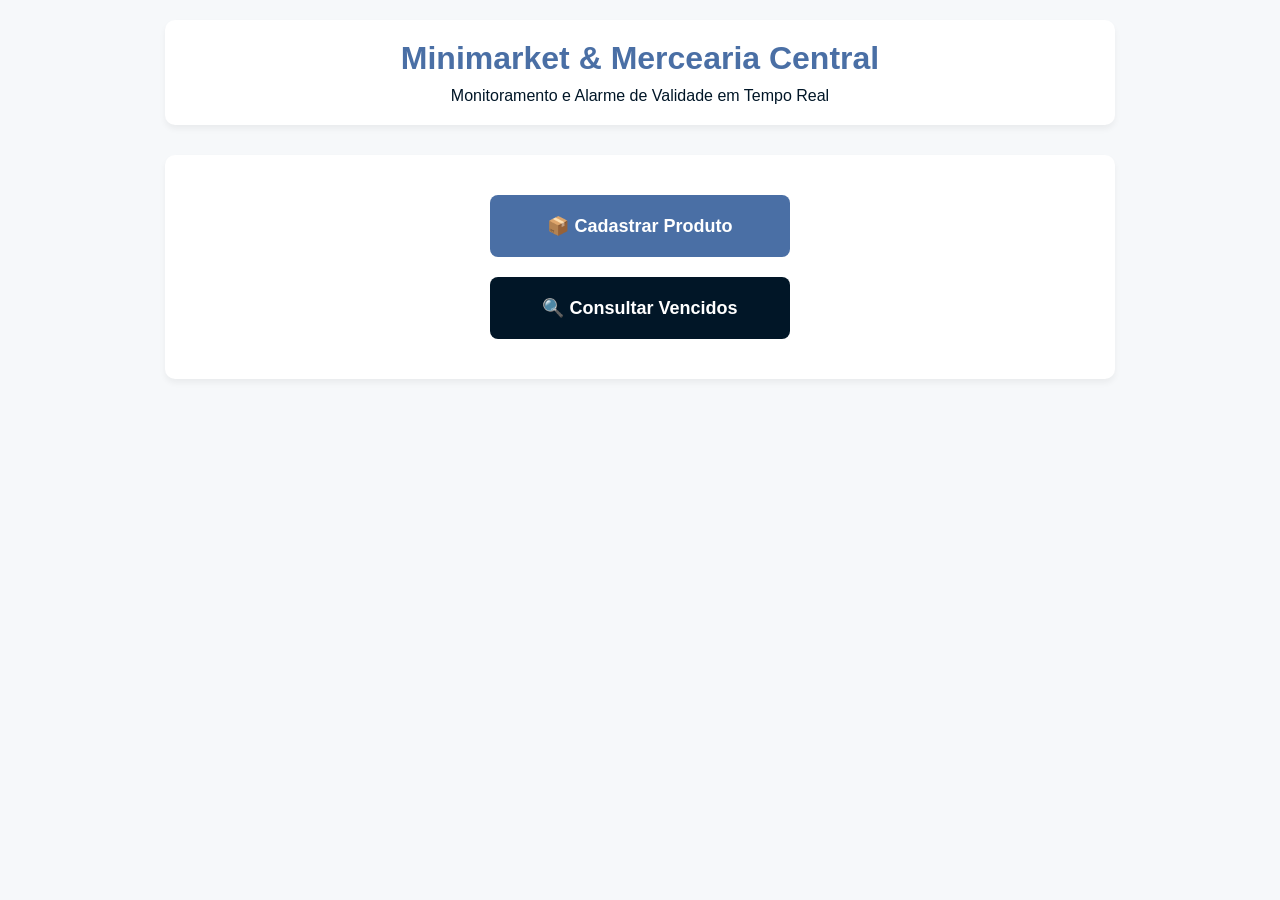
<file: ControValiApp.html>
<!DOCTYPE html>
<html lang="pt-BR">
<head>
    <meta charset="UTF-8">
    <meta name="viewport" content="width=device-width, initial-scale=1.0">
    <title>Alarme de Produtos Vencidos</title>
    <style>
        :root {
            --primary: #4a6fa5;
            --success: #2ec4b6;
            --warning: #ff9f1c;
            --danger: #e71d36;
            --dark: #011627;
            --light: #f6f8fa;
            --gray: #6c757d;
            --border: #ced4da;
        }

        * {
            margin: 0;
            padding: 0;
            box-sizing: border-box;
            font-family: 'Segoe UI', Tahoma, Geneva, Verdana, sans-serif;
        }

        body {
            background-color: var(--light);
            color: var(--dark);
            padding: 20px;
        }

        .container {
            max-width: 950px;
            margin: 0 auto;
        }

        header {
            text-align: center;
            margin-bottom: 30px;
            padding: 20px;
            background: white;
            border-radius: 10px;
            box-shadow: 0 4px 6px rgba(0,0,0,0.05);
        }

        header h1 {
            color: var(--primary);
            margin-bottom: 10px;
        }

        /* --- CONTROLE DE TELAS --- */
        .tela {
            display: none;
        }
        
        .tela.ativa {
            display: block;
        }

        /* --- MENU PRINCIPAL --- */
        .menu-container {
            display: flex;
            flex-direction: column;
            align-items: center;
            gap: 20px;
            padding: 40px 20px;
            background: white;
            border-radius: 10px;
            box-shadow: 0 4px 6px rgba(0,0,0,0.05);
        }

        .btn-menu {
            width: 100%;
            max-width: 300px;
            padding: 20px;
            font-size: 18px;
            font-weight: bold;
            color: white;
            border: none;
            border-radius: 8px;
            cursor: pointer;
            transition: transform 0.2s, background-color 0.2s;
        }

        .btn-menu.cadastro { background-color: var(--primary); }
        .btn-menu.cadastro:hover { background-color: #3a5a88; transform: scale(1.02); }
        
        .btn-menu.consulta { background-color: var(--dark); }
        .btn-menu.consulta:hover { background-color: #0d2334; transform: scale(1.02); }

        .btn-voltar {
            background-color: var(--gray);
            color: white;
            border: none;
            padding: 10px 15px;
            font-size: 14px;
            font-weight: bold;
            border-radius: 6px;
            cursor: pointer;
            margin-bottom: 20px;
        }
        .btn-voltar:hover { background-color: #545b62; }

        /* --- LAYOUT DO CADASTRO (COM CÂMERA) --- */
        .cadastro-grid {
            display: grid;
            grid-template-columns: 1.2fr 1fr;
            gap: 25px;
            background: white;
            padding: 25px;
            border-radius: 10px;
            box-shadow: 0 4px 6px rgba(0,0,0,0.05);
        }

        @media (max-width: 768px) {
            .cadastro-grid { grid-template-columns: 1fr; }
        }

        .form-group-vertical {
            display: flex;
            flex-direction: column;
            gap: 15px;
        }

        label {
            font-weight: 600;
            font-size: 14px;
            margin-bottom: 4px;
            display: block;
        }

        input {
            width: 100%;
            padding: 12px;
            border: 1px solid var(--border);
            border-radius: 6px;
            font-size: 15px;
        }

        input:focus {
            outline: none;
            border-color: var(--primary);
        }

        /* --- MÓDULO DE MÍDIA / CÂMERA --- */
        .camera-box {
            display: flex;
            flex-direction: column;
            align-items: center;
            justify-content: center;
            background: #f1f3f5;
            border: 2px dashed var(--border);
            border-radius: 8px;
            padding: 15px;
            position: relative;
        }

        .video-container {
            width: 100%;
            max-width: 320px;
            height: 240px;
            background: #000;
            border-radius: 6px;
            overflow: hidden;
            position: relative;
            display: flex;
            align-items: center;
            justify-content: center;
        }

        #video-preview {
            width: 100%;
            height: 100%;
            object-fit: cover;
            display: none; /* Começa oculto */
        }

        #foto-preview {
            width: 100%;
            height: 100%;
            object-fit: cover;
            display: none;
        }

        .placeholder-camera {
            color: #adb5bd;
            font-size: 14px;
            text-align: center;
            padding: 20px;
            position: absolute;
        }

        .camera-controls {
            display: flex;
            gap: 10px;
            margin-top: 15px;
            width: 100%;
            max-width: 320px;
        }

        .btn-action {
            flex: 1;
            padding: 12px;
            font-size: 14px;
            font-weight: bold;
            border: none;
            border-radius: 6px;
            cursor: pointer;
            color: white;
            text-align: center;
        }
        .btn-ativar { background-color: var(--primary); }
        .btn-capturar { background-color: var(--success); display: none; }
        .btn-recapturar { background-color: var(--gray); display: none; }

        .btn-submit-cad {
            background-color: var(--success);
            color: white;
            border: none;
            padding: 15px;
            font-weight: bold;
            font-size: 16px;
            border-radius: 6px;
            cursor: pointer;
            margin-top: 10px;
        }
        .btn-submit-cad:hover { background-color: #24a195; }

        /* --- CONSULTA E DASHBOARD --- */
        .dashboard {
            display: flex;
            justify-content: space-between;
            margin-bottom: 20px;
            gap: 10px;
        }

        .card {
            flex: 1;
            background: white;
            padding: 15px;
            border-radius: 8px;
            text-align: center;
            box-shadow: 0 2px 4px rgba(0,0,0,0.05);
            font-weight: bold;
        }

        .card.vencidos { border-top: 5px solid var(--danger); color: var(--danger); }
        .card.alerta { border-top: 5px solid var(--warning); color: var(--warning); }
        .card.ok { border-top: 5px solid var(--success); color: var(--success); }

        /* Lista de Produtos */
        .lista-produtos {
            background: white;
            border-radius: 10px;
            box-shadow: 0 4px 6px rgba(0,0,0,0.05);
            overflow: hidden;
        }

        .produto-item {
            display: grid;
            grid-template-columns: auto 1.5fr 1fr 1fr 1fr auto;
            gap: 15px;
            padding: 15px 20px;
            border-bottom: 1px solid #eee;
            align-items: center;
        }

        .produto-item:last-child { border-bottom: none; }

        .img-produto-lista {
            width: 50px;
            height: 50px;
            border-radius: 6px;
            object-fit: cover;
            background: #eee;
            border: 1px solid var(--border);
        }

        .status-badge {
            padding: 5px 10px;
            border-radius: 20px;
            font-size: 12px;
            font-weight: bold;
            text-align: center;
            text-transform: uppercase;
        }

        .status-vencido { background-color: #ffe5e5; color: var(--danger); }
        .status-alerta { background-color: #fff3cd; color: var(--warning); }
        .status-bom { background-color: #e8f7f5; color: var(--success); }

        .btn-deletar {
            background-color: transparent;
            color: #aaa;
            border: none;
            padding: 5px;
            cursor: pointer;
            font-size: 18px;
        }
        .btn-deletar:hover { color: var(--danger); }
    </style>
</head>
<body>

<div class="container">
    <header>
        <h1>Minimarket & Mercearia Central</h1>
        <p>Monitoramento e Alarme de Validade em Tempo Real</p>
    </header>

    <!-- 1. TELA: MENU PRINCIPAL -->
    <div id="tela-menu" class="tela ativa">
        <div class="menu-container">
            <button class="btn-menu cadastro" onclick="mudarTela('tela-cadastro')">📦 Cadastrar Produto</button>
            <button class="btn-menu consulta" onclick="mudarTela('tela-consulta')">🔍 Consultar Vencidos</button>
        </div>
    </div>

    <!-- 2. TELA: CADASTRO DE PRODUTOS -->
    <div id="tela-cadastro" class="tela">
        <button class="btn-voltar" onclick="fecharCameraELimpar(); mudarTela('tela-menu');">← Voltar ao Menu</button>
        
        <div class="cadastro-grid">
            <!-- Coluna Esquerda: Dados Textuais -->
            <form id="form-produto" class="form-group-vertical">
                <h3 style="color: var(--primary);">Novo Registro</h3>
                <div>
                    <label for="codigo">Código do Produto (SKU / EAN)</label>
                    <input type="text" id="codigo" placeholder="Ex: 7891000123456" required>
                </div>
                <div>
                    <label for="nome">Nome do Produto</label>
                    <input type="text" id="nome" placeholder="Ex: Leite Integral 1L" required>
                </div>
                <div>
                    <label for="lote">Lote / Categoria</label>
                    <input type="text" id="lote" placeholder="Ex: Lote 45">
                </div>
                <div>
                    <label for="validade">Data de Vencimento</label>
                    <input type="date" id="validade" required>
                </div>
                <button type="submit" class="btn-submit-cad">Salvar no Estoque</button>
            </form>

            <!-- Coluna Direita: Módulo da Câmera Avançado -->
            <div class="camera-box">
                <label>Foto do Produto</label>
                <div class="video-container">
                    <div id="placeholder-text" class="placeholder-camera">🎥 Câmera desligada. Clique abaixo para ativar.</div>
                    <video id="video-preview" autoplay playsinline></video>
                    <img id="foto-preview" alt="Preview capturado">
                </div>
                
                <div class="camera-controls">
                    <button type="button" id="btn-ativar-cam" class="btn-action btn-ativar" onclick="inicializarCamera()">🔌 Ativar Câmera</button>
                    <button type="button" id="btn-capturar" class="btn-action btn-capturar" onclick="capturarFoto()">📸 Capturar Frame</button>
                    <button type="button" id="btn-recapturar" class="btn-action btn-recapturar" onclick="limparFotoERestartar()">🔄 Nova Foto</button>
                </div>
            </div>
        </div>
    </div>

    <!-- 3. TELA: CONSULTA E DASHBOARD -->
    <div id="tela-consulta" class="tela">
        <button class="btn-voltar" onclick="mudarTela('tela-menu')">← Voltar ao Menu</button>

        <div class="dashboard">
            <div class="card vencidos">Vencidos: <span id="qtd-vencidos">0</span></div>
            <div class="card alerta">Atenção (≤ 7 dias): <span id="qtd-alerta">0</span></div>
            <div class="card ok">No Prazo: <span id="qtd-ok">0</span></div>
        </div>

        <div class="lista-produtos" id="lista-produtos">
            <!-- Renderizado via JavaScript -->
        </div>
    </div>
</div>

<audio id="audio-alarme" src="[data-uri]" preload="auto"></audio>

<script>
    let produtos = JSON.parse(localStorage.getItem('produtos_validade')) || [];
    let streamVideo = null;
    let fotoBase64Global = "";

    const form = document.getElementById('form-produto');
    const listaContainer = document.getElementById('lista-produtos');
    const video = document.getElementById('video-preview');
    const imgPreview = document.getElementById('foto-preview');
    const placeholderText = document.getElementById('placeholder-text');
    
    const btnAtivar = document.getElementById('btn-ativar-cam');
    const btnCapturar = document.getElementById('btn-capturar');
    const btnRecapturar = document.getElementById('btn-recapturar');

    function mudarTela(idTela) {
        document.querySelectorAll('.tela').forEach(t => t.classList.remove('ativa'));
        document.getElementById(idTela).classList.add('ativa');
        
        // Sempre limpa e desliga streams ao alternar de tela
        fecharCameraELimpar();
    }

    // --- ENGENHARIA DA CÂMERA SOB DEMANDA ---
    async function inicializarCamera() {
        placeholderText.innerText = "Iniciando hardware de vídeo...";
        try {
            streamVideo = await navigator.mediaDevices.getUserMedia({ 
                video: { facingMode: "environment", width: 640, height: 480 },
                audio: false 
            });
            video.srcObject = streamVideo;
            
            // Gerenciamento visual de estados
            placeholderText.style.display = "none";
            imgPreview.style.display = "none";
            video.style.display = "block";
            
            btnAtivar.style.display = "none";
            btnCapturar.style.display = "block";
            btnRecapturar.style.display = "none";
        } catch (err) {
            placeholderText.innerText = "Erro: Acesso à câmera negado ou indisponível.";
            console.error("Acesso bloqueado: ", err);
        }
    }

    function capturarFoto() {
        if (!streamVideo) return;

        const canvas = document.createElement('canvas');
        canvas.width = video.videoWidth || 320;
        canvas.height = video.videoHeight || 240;
        
        const ctx = canvas.getContext('2d');
        ctx.drawImage(video, 0, 0, canvas.width, canvas.height);
        
        // Compressão em JPEG para não estourar o limite de tamanho do LocalStorage
        fotoBase64Global = canvas.toDataURL('image/jpeg', 0.7);
        
        imgPreview.src = fotoBase64Global;
        video.style.display = "none";
        imgPreview.style.display = "block";
        
        btnCapturar.style.display = "none";
        btnRecapturar.style.display = "block";

        // Desliga o hardware da câmera imediatamente após capturar o frame (Otimização de Recursos)
        if (streamVideo) {
            streamVideo.getTracks().forEach(track => track.stop());
            streamVideo = null;
        }
    }

    function limparFotoERestartar() {
        fotoBase64Global = "";
        inicializarCamera(); // Reativa a câmera de forma limpa
    }

    function fecharCameraELimpar() {
        if (streamVideo) {
            streamVideo.getTracks().forEach(track => track.stop());
            streamVideo = null;
        }
        fotoBase64Global = "";
        
        // Reset dos elementos visuais para o estado inicial
        video.style.display = "none";
        imgPreview.style.display = "none";
        placeholderText.style.display = "block";
        placeholderText.innerText = "🎥 Câmera desligada. Clique abaixo para ativar.";
        
        btnAtivar.style.display = "block";
        btnCapturar.style.display = "none";
        btnRecapturar.style.display = "none";
    }

    // --- LOGICA DE NOTIFICAÇÃO E TEMPO REAL ---
    if (Notification.permission !== 'granted' && Notification.permission !== 'denied') {
        Notification.requestPermission();
    }

    function emitirBeep() {
        const ctx = new (window.AudioContext || window.webkitAudioContext)();
        const osc = ctx.createOscillator();
        const gain = ctx.createGain();
        osc.connect(gain);
        gain.connect(ctx.destination);
        osc.type = 'sine';
        osc.frequency.value = 800;
        gain.gain.setValueAtTime(0.5, ctx.currentTime);
        osc.start();
        osc.stop(ctx.currentTime + 0.3);
    }

    function atualizarPainel() {
        localStorage.setItem('produtos_validade', JSON.stringify(produtos));
        renderizarProdutos();
    }

    function formatarData(dataString) {
        const [ano, mes, dia] = dataString.split('-');
        return `${dia}/${mes}/${ano}`;
    }

    function renderizarProdutos() {
        listaContainer.innerHTML = '';
        const hoje = new Date();
        hoje.setHours(0, 0, 0, 0);

        let contVencidos = 0; let contAlerta = 0; let contOk = 0;
        let dispararNotificacaoGeral = false;

        produtos.sort((a, b) => new Date(a.validade) - new Date(b.validade));

        produtos.forEach((prod, index) => {
            const dataValidade = new Date(prod.validade);
            dataValidade.setHours(24, 0, 0, 0);

            const diferencaTempo = dataValidade - hoje;
            const diferencaDias = Math.ceil(diferencaTempo / (1000 * 60 * 60 * 24));

            let statusTexto = ''; let statusClasse = '';

            if (diferencaDias < 0) {
                statusTexto = `Vencido há ${Math.abs(diferencaDias)} d`;
                statusClasse = 'status-vencido';
                contVencidos++;
                if (!prod.notificado) {
                    dispararNotificacaoGeral = true;
                    prod.notificado = true;
                }
            } else if (diferencaDias <= 7) {
                statusTexto = `Vence em ${diferencaDias} d`;
                statusClasse = 'status-alerta';
                contAlerta++;
            } else {
                statusTexto = `${diferencaDias} dias`;
                statusClasse = 'status-bom';
                contOk++;
            }

            const imgHtml = prod.foto ? `<img src="${prod.foto}" class="img-produto-lista">` : `<div class="img-produto-lista" style="display:flex;align-items:center;justify-content:center;font-size:10px;color:#999;background:#e9ecef">Sem foto</div>`;

            const item = document.createElement('div');
            item.className = 'produto-item';
            item.innerHTML = `
                <div>${imgHtml}</div>
                <div><strong>${prod.nome}</strong><br><small style="color:#777">Cod: ${prod.codigo}</small></div>
                <div><small style="color:#777">${prod.lote || 'Sem lote'}</small></div>
                <div>${formatarData(prod.validade)}</div>
                <div><span class="status-badge ${statusClasse}">${statusTexto}</span></div>
                <div><button class="btn-deletar" onclick="removerProduto(${index})">&times;</button></div>
            `;
            listaContainer.appendChild(item);
        });

        document.getElementById('qtd-vencidos').innerText = contVencidos;
        document.getElementById('qtd-alerta').innerText = contAlerta;
        document.getElementById('qtd-ok').innerText = contOk;

        if (dispararNotificacaoGeral) {
            executarAlarme();
        }
    }

    function ejecutarAlarme() {
        emitirBeep();
        if (Notification.permission === 'granted') {
            new Notification("Alerta de Validade!", {
                body: "Novos produtos atingiram o vencimento. Verifique o painel!",
                icon: "https://cdn-icons-png.flaticon.com/512/564/564619.png"
            });
        }
    }

    // Evento de Submissão
    form.addEventListener('submit', function(e) {
        e.preventDefault();

        const codigo = document.getElementById('codigo').value;
        const nome = document.getElementById('nome').value;
        const lote = document.getElementById('lote').value;
        const validade = document.getElementById('validade').value;

        produtos.push({
            codigo,
            nome,
            lote,
            validade,
            foto: fotoBase64Global,
            notificado: false
        });

        atualizarPainel();
        form.reset();
        fecharCameraELimpar();
        
        alert("Produto registrado com sucesso!");
        mudarTela('tela-menu');
    });

    window.removerProduto = function(index) {
        if(confirm("Deseja remover este item do inventário?")) {
            produtos.splice(index, 1);
            atualizarPainel();
        }
    };

    setInterval(renderizarProdutos, 30000);
    renderizarProdutos();
</script>

</body>
</html>
</file>
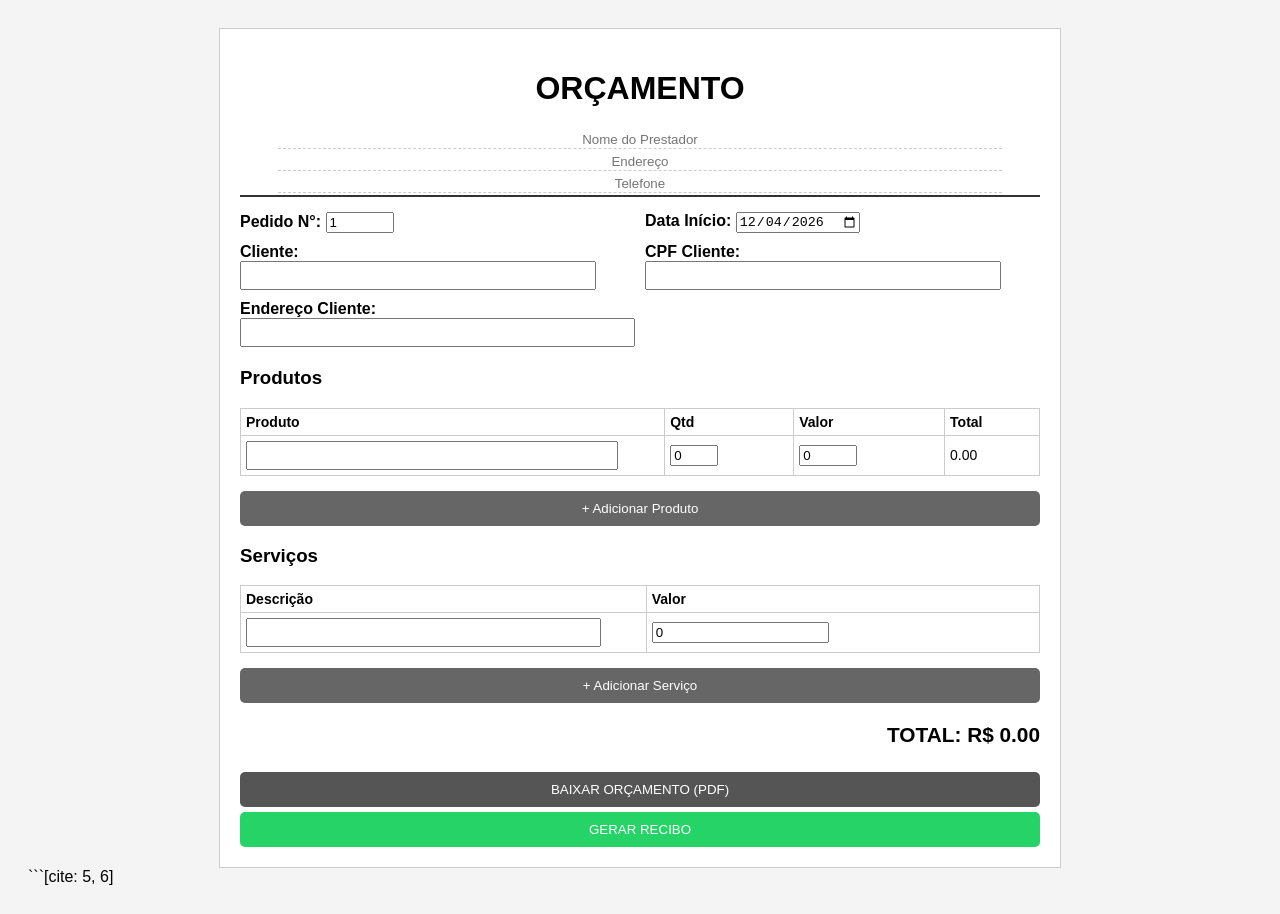
<file: ReciboApp.html>
<!DOCTYPE html>
<html lang="pt-br">
<head>
    <meta charset="UTF-8">
    <meta name="viewport" content="width=device-width, initial-scale=1.0">
    <title>elevotech | Orçamento e Recibo</title>
    <style>
        body { font-family: sans-serif; padding: 10px; background: #f4f4f4; }
        .documento { background: white; padding: 15px; border: 1px solid #ccc; max-width: 800px; margin: auto; overflow-x: auto; }
        .header { text-align: center; border-bottom: 2px solid #333; margin-bottom: 15px; }
        .header-edit input { width: 90%; border: none; border-bottom: 1px dashed #ccc; text-align: center; margin: 2px; }
        .grid-info { display: grid; grid-template-columns: 1fr; gap: 10px; margin-bottom: 20px; }
        table { width: 100%; border-collapse: collapse; margin-bottom: 10px; font-size: 14px; }
        th, td { border: 1px solid #ccc; padding: 5px; text-align: left; }
        .input-text { width: 90%; padding: 5px; box-sizing: border-box; }
        button { padding: 10px; cursor: pointer; border: none; border-radius: 5px; color: white; background: #666; margin-top: 5px; width: 100%; }
        
        @media (min-width: 600px) {
            .grid-info { grid-template-columns: 1fr 1fr; }
            body { padding: 20px; }
            .documento { padding: 20px; }
        }
        @media print { button { display: none !important; } }
    </style>
</head>
<body>

<div class="documento" id="areaOrcamento">
    <div class="header">
        <h1>ORÇAMENTO</h1>
        <div class="header-edit">
            <input type="text" id="nomePrestador" placeholder="Nome do Prestador">
            <input type="text" id="enderecoPrestador" placeholder="Endereço">
            <input type="text" id="telefonePrestador" placeholder="Telefone">
        </div>
    </div>

    <div class="grid-info">
        <div><strong>Pedido N°:</strong> <input type="text" id="idPedido" style="width: 60px;"></div>
        <div><strong>Data Início:</strong> <input type="date" id="dataInicio"></div>
        <div><strong>Cliente:</strong> <input type="text" class="input-text" id="cliente"></div>
        <div><strong>CPF Cliente:</strong> <input type="text" class="input-text" id="cpfCliente"></div>
        <div style="grid-column: span 1;"><strong>Endereço Cliente:</strong> <input type="text" class="input-text" id="enderecoCliente" style="width: 100%;"></div>
    </div>

    <h3>Produtos</h3>
    <table id="tabelaProdutos">
        <thead><tr><th>Produto</th><th>Qtd</th><th>Valor</th><th>Total</th></tr></thead>
        <tbody id="corpoProdutos">
            <tr>
                <td><input type="text" class="input-text prodDesc"></td>
                <td><input type="number" class="qtd" value="0" onchange="calc()" style="width:40px"></td>
                <td><input type="number" class="unit" value="0" onchange="calc()" style="width:50px"></td>
                <td class="subtotal">0.00</td>
            </tr>
        </tbody>
    </table>
    <button onclick="addRow('corpoProdutos', 'produto')">+ Adicionar Produto</button>

    <h3>Serviços</h3>
    <table id="tabelaServicos">
        <thead><tr><th>Descrição</th><th>Valor</th></tr></thead>
        <tbody id="corpoServicos">
            <tr>
                <td><input type="text" class="input-text servDesc"></td>
                <td><input type="number" class="val-serv" value="0" onchange="calc()"></td>
            </tr>
        </tbody>
    </table>
    <button onclick="addRow('corpoServicos', 'servico')">+ Adicionar Serviço</button>

    <div style="text-align: right; font-size: 1.3em; margin: 20px 0;">
        <strong>TOTAL: R$ <span id="totalGeral">0.00</span></strong>
    </div>

    <button style="background:#555;" onclick="window.print()">BAIXAR ORÇAMENTO (PDF)</button>
    <button style="background:#25d366;" onclick="gerarRecibo()">GERAR RECIBO</button>
</div>

<script>
    document.getElementById('idPedido').value = localStorage.getItem('cont') || 1;
    document.getElementById('dataInicio').valueAsDate = new Date();

    function calc() {
        let total = 0;
        document.querySelectorAll('#corpoProdutos tr').forEach(tr => {
            let q = parseFloat(tr.querySelector('.qtd').value) || 0;
            let u = parseFloat(tr.querySelector('.unit').value) || 0;
            let sub = q * u;
            tr.querySelector('.subtotal').innerText = sub.toFixed(2);
            total += sub;
        });
        document.querySelectorAll('.val-serv').forEach(i => total += parseFloat(i.value) || 0);
        document.getElementById('totalGeral').innerText = total.toFixed(2);
    }

    function addRow(tbodyId, tipo) {
        let tbody = document.getElementById(tbodyId);
        if(tipo === 'produto') tbody.innerHTML += '<tr><td><input type="text" class="input-text prodDesc"></td><td><input type="number" class="qtd" value="0" onchange="calc()" style="width:40px"></td><td><input type="number" class="unit" value="0" onchange="calc()" style="width:50px"></td><td class="subtotal">0.00</td></tr>';
        else tbody.innerHTML += '<tr><td><input type="text" class="input-text servDesc"></td><td><input type="number" class="val-serv" value="0" onchange="calc()"></td></tr>';
    }

    function gerarRecibo() {
        const win = window.open("", "_blank", "width=800,height=800");
        const total = document.getElementById('totalGeral').innerText;
        let descList = [];
        document.querySelectorAll('.prodDesc').forEach(i => { if(i.value) descList.push(i.value); });
        document.querySelectorAll('.servDesc').forEach(i => { if(i.value) descList.push(i.value); });

        win.document.write(`
            <div id="areaRecibo" style="border: 2px solid #000; padding: 20px; font-family: sans-serif;">
                <h2 style="text-align:center; background:#a9c5eb;">RECIBO DE PRESTAÇÃO DE SERVIÇO – PESSOA FÍSICA</h2>
                <p>Eu, <b>${document.getElementById('nomePrestador').value}</b>, atendendo no endereço <b>${document.getElementById('enderecoPrestador').value}</b> (Tel: ${document.getElementById('telefonePrestador').value}), recebi de <b>${document.getElementById('cliente').value}</b>, residente à <b>${document.getElementById('enderecoCliente').value}</b>, CPF n° <b>${document.getElementById('cpfCliente').value}</b>, a importância de R$ ${total}, referente ao pagamento do Pedido N° <b>${document.getElementById('idPedido').value}</b>, contemplando os serviços/produtos: <b>${descList.join(', ')}</b>. O serviço teve início em ${document.getElementById('dataInicio').value} e o pagamento foi processado na data de hoje.</p>
                <p>Local e data: São Paulo, ${new Date().toLocaleDateString()}</p>
                <br><br>
                <div id="campoAssinatura" style="text-align:center; width:60%; margin:auto;">
                    <div style="height:60px; display:flex; align-items:flex-end; justify-content:center;">
                        <img id="imgAssinatura" src="" style="max-width:100%; max-height:50px;">
                    </div>
                    <hr style="border-top:1px solid #000; margin: 0;">
                    <p id="nomeAssinante" style="margin-top:5px;">Assinatura do prestador de serviço</p>
                </div>
                <br>
                <button id="btnAssinar" onclick="abrirCanvas()">ASSINAR</button>
                <div id="containerCanvas" style="display:none; text-align:center;">
                    <input type="text" id="nomeClienteCanvas" placeholder="Nome do Cliente"><br>
                    <canvas id="canvas" width="400" height="150" style="border:1px solid #000; touch-action:none; background:#fff;"></canvas><br>
                    <button onclick="finalizarAssinatura()">OK / CONFIRMAR</button>
                </div>
                <button onclick="window.print()">BAIXAR RECIBO (PDF)</button>
            </div>
            <script>
                const canvas = document.getElementById('canvas');
                const ctx = canvas.getContext('2d');
                let painting = false;
                function abrirCanvas() { document.getElementById('containerCanvas').style.display = 'block'; document.getElementById('btnAssinar').style.display = 'none'; }
                function start(e) { painting = true; draw(e); }
                function finish() { painting = false; ctx.beginPath(); }
                function draw(e) {
                    if (!painting) return;
                    const rect = canvas.getBoundingClientRect();
                    const x = (e.clientX || (e.touches ? e.touches[0].clientX : 0)) - rect.left;
                    const y = (e.clientY || (e.touches ? e.touches[0].clientY : 0)) - rect.top;
                    ctx.lineWidth = 2; ctx.lineCap = 'round';
                    ctx.lineTo(x, y); ctx.stroke(); ctx.beginPath(); ctx.moveTo(x, y);
                }
                function finalizarAssinatura() {
                    document.getElementById('nomeAssinante').innerText = document.getElementById('nomeClienteCanvas').value;
                    document.getElementById('imgAssinatura').src = canvas.toDataURL();
                    document.getElementById('containerCanvas').style.display = 'none';
                }
                canvas.addEventListener('mousedown', start); canvas.addEventListener('mouseup', finish); canvas.addEventListener('mousemove', draw);
                canvas.addEventListener('touchstart', start); canvas.addEventListener('touchend', finish); canvas.addEventListener('touchmove', draw);
            <\/script>
        `);
    }
</script>
</body>
</html>
```[cite: 5, 6]
</file>
